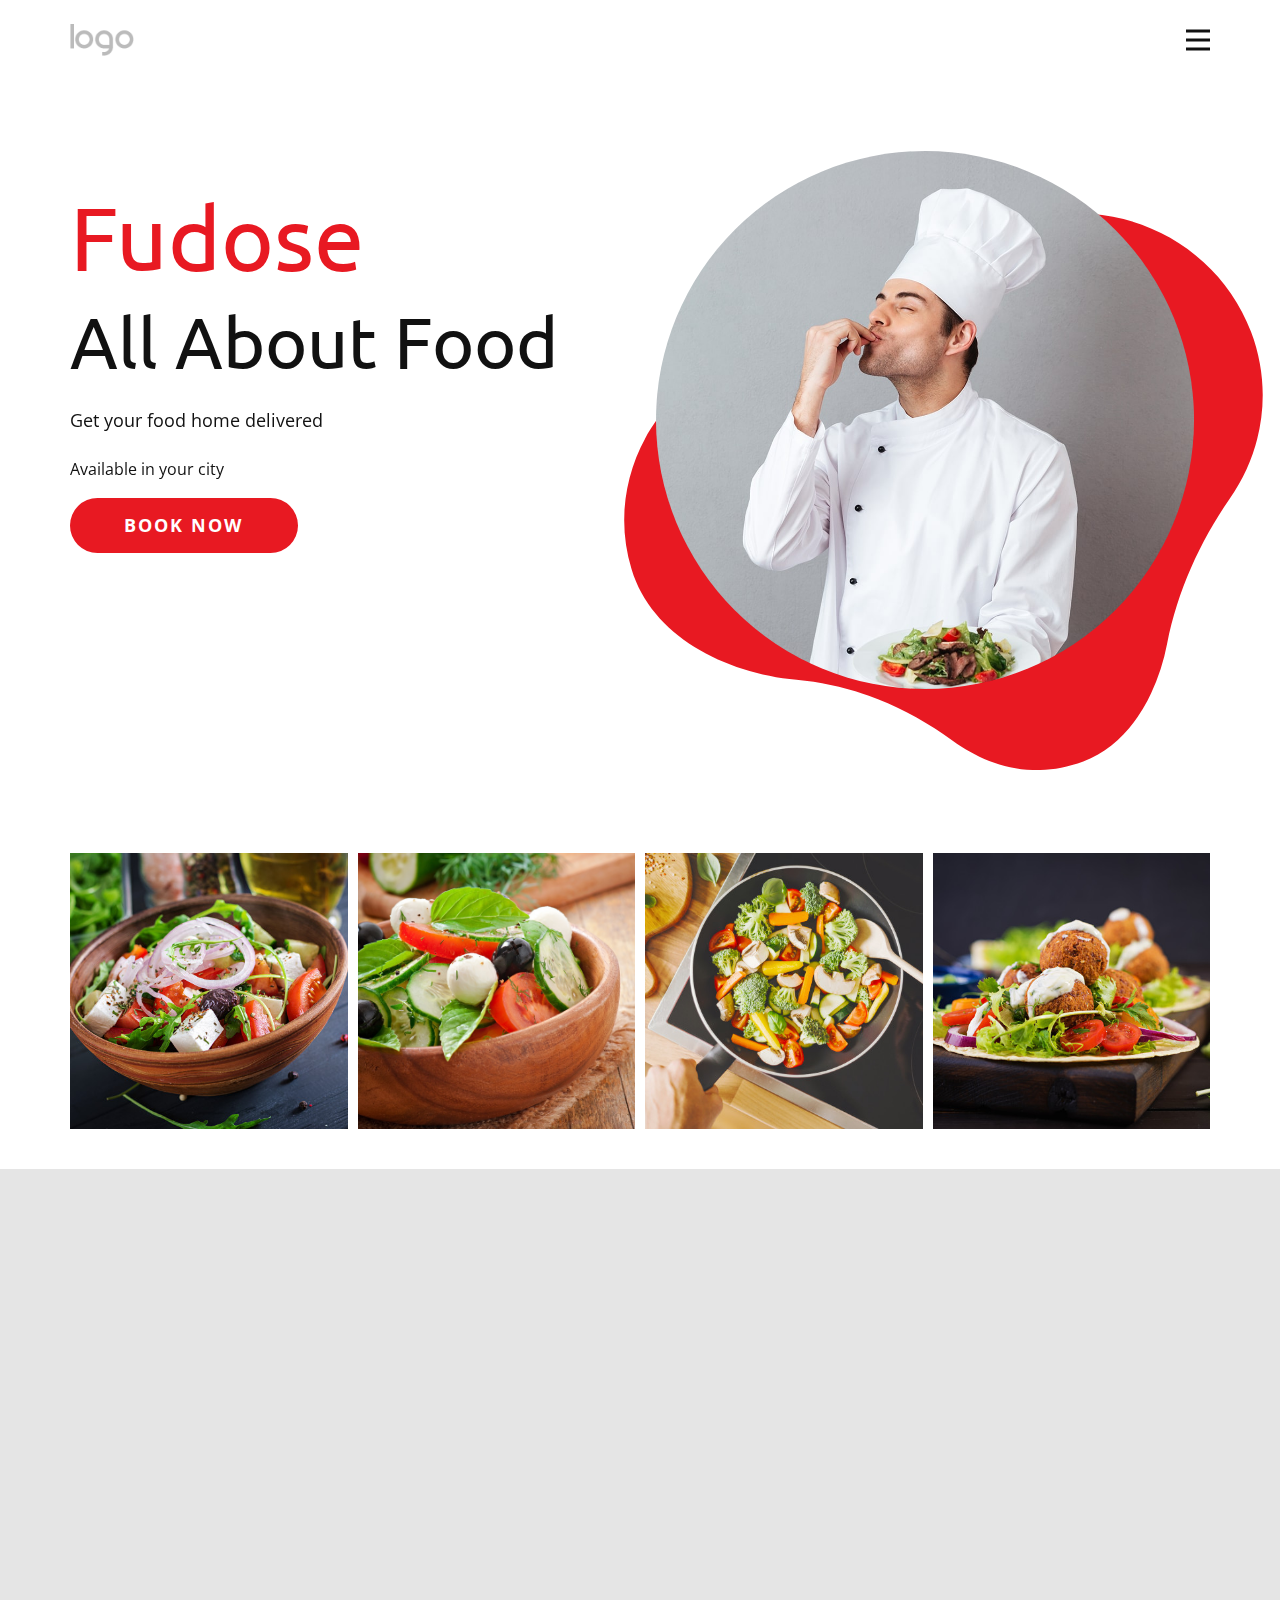
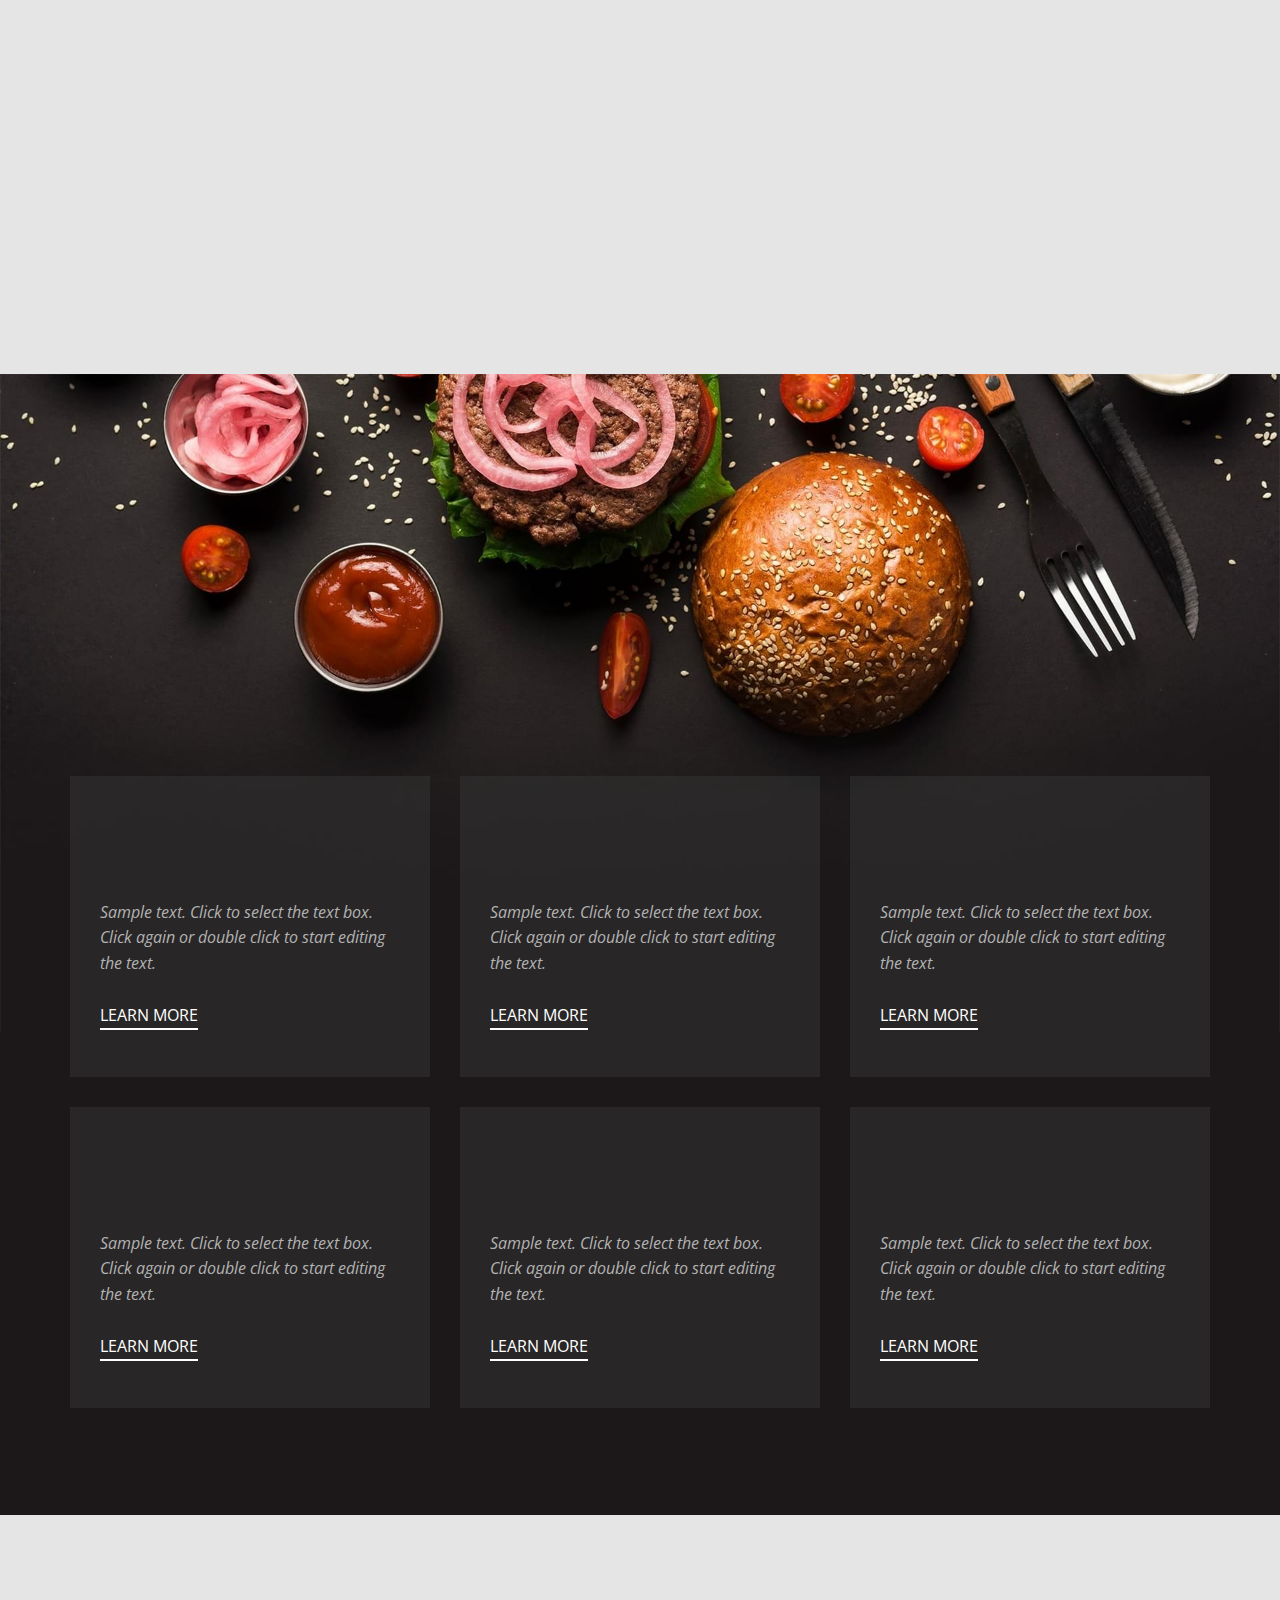
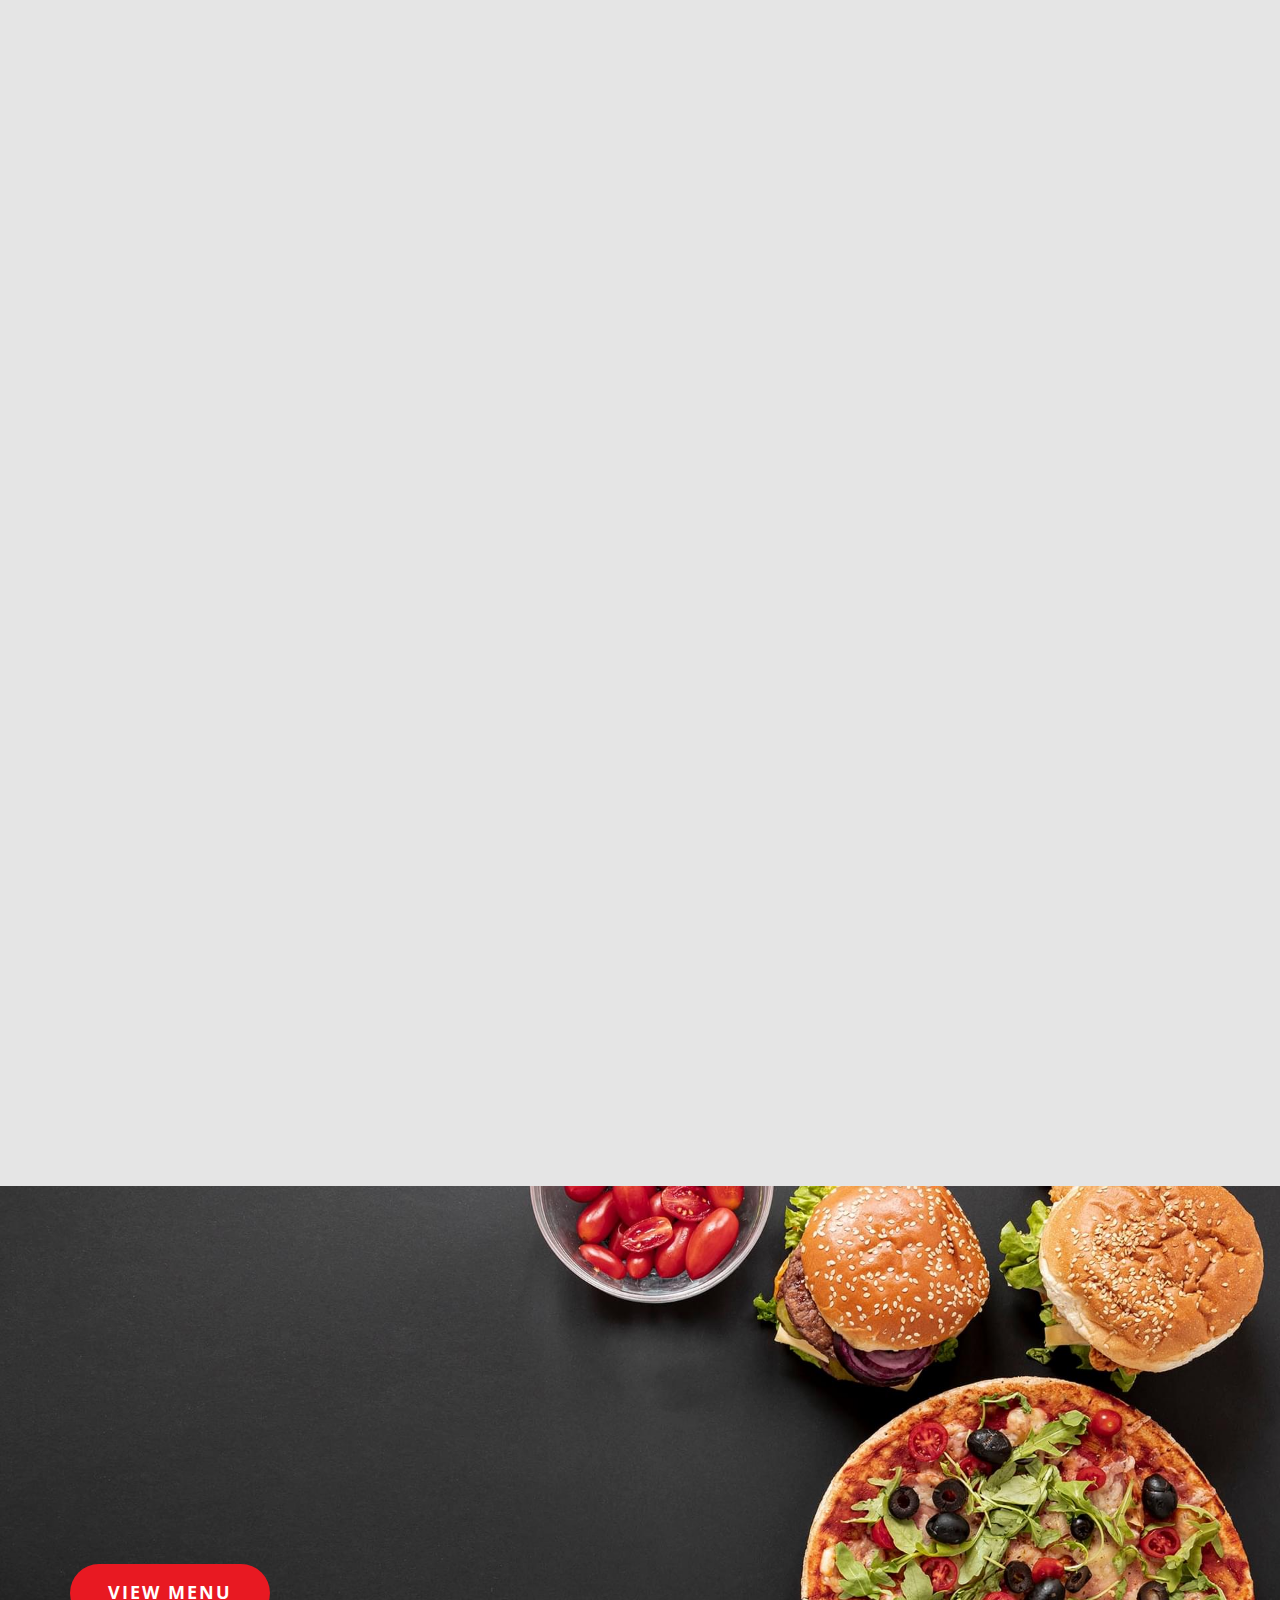
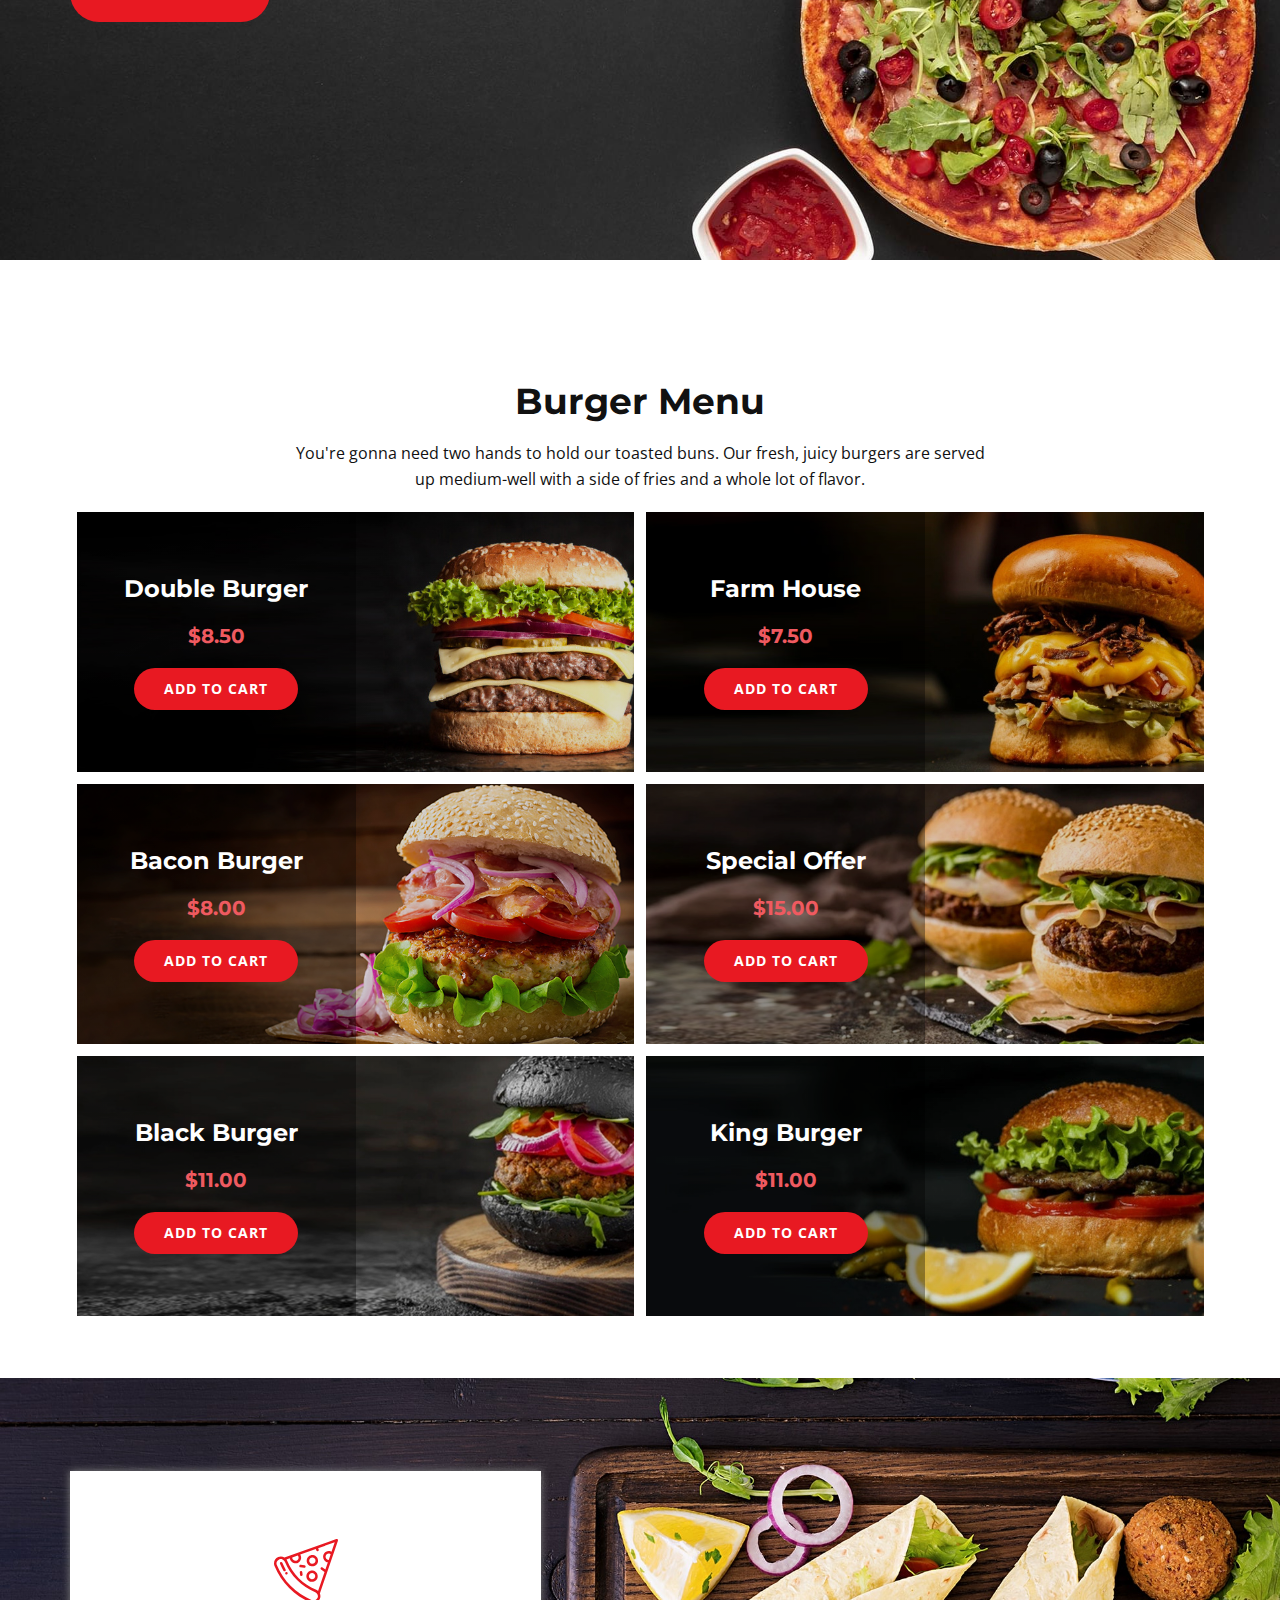
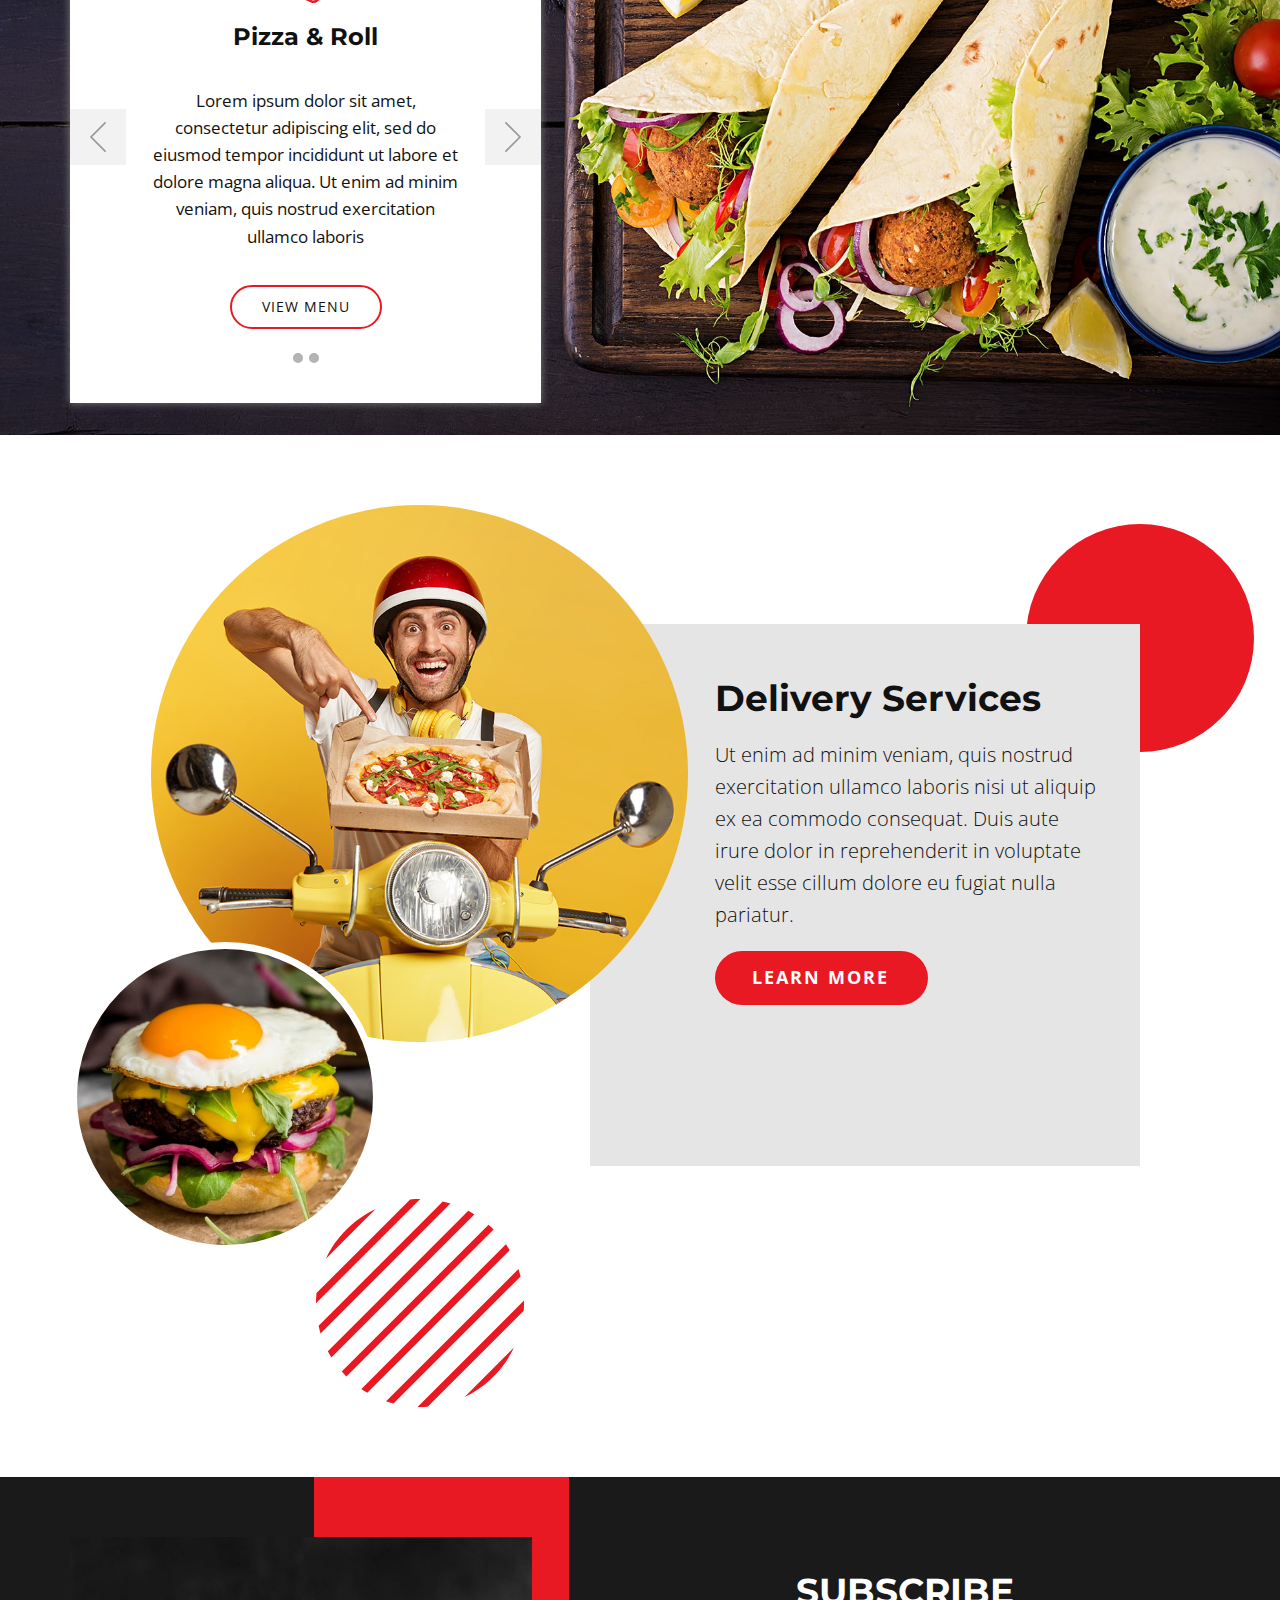
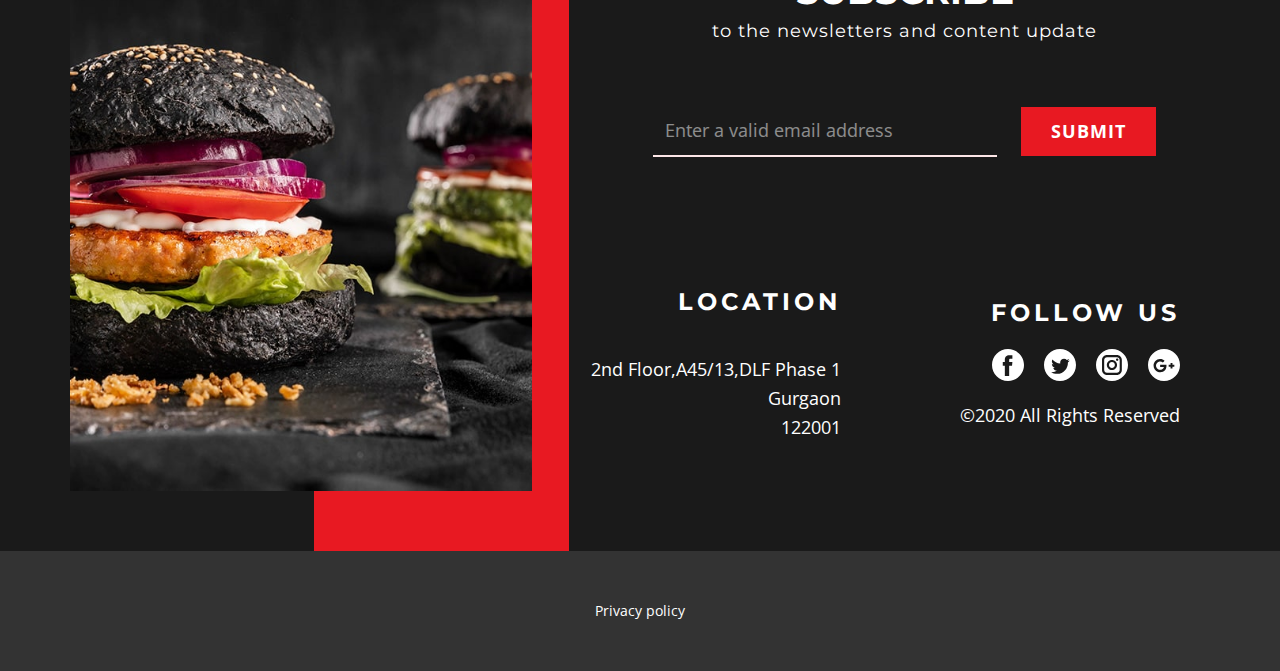
<file: index.html>
<!DOCTYPE html>
<html style="font-size: 16px;">
  <head>
    <meta name="viewport" content="width=device-width, initial-scale=1.0">
    <meta charset="utf-8">
    <meta name="keywords" content="​breakfast">
    <meta name="description" content="">
    <title>Fudose</title>
    <link rel="stylesheet" href="nicepage.css" media="screen">
<link rel="stylesheet" href="Burgers-1.css" media="screen">
    <script class="u-script" type="text/javascript" src="jquery-1.9.1.min.js" defer=""></script>
    <script class="u-script" type="text/javascript" src="nicepage.js" defer=""></script>
    <meta name="generator" content="Nicepage 4.11.4, nicepage.com">
    <link id="u-theme-google-font" rel="stylesheet" href="https://fonts.googleapis.com/css?family=Montserrat:100,100i,200,200i,300,300i,400,400i,500,500i,600,600i,700,700i,800,800i,900,900i|Open+Sans:300,300i,400,400i,500,500i,600,600i,700,700i,800,800i">
    <link id="u-page-google-font" rel="stylesheet" href="https://fonts.googleapis.com/css?family=Ubuntu:300,300i,400,400i,500,500i,700,700i|Montserrat:100,100i,200,200i,300,300i,400,400i,500,500i,600,600i,700,700i,800,800i,900,900i|Kalam:300,400,700|Alata:400">
    
    
    
    
    
    
    
    
    
    
    <script type="application/ld+json">{
		"@context": "http://schema.org",
		"@type": "Organization",
		"name": "",
		"logo": "images/default-logo.png"
}</script>
    <meta name="theme-color" content="#18922c">
    <meta property="og:title" content="Burgers 1">
    <meta property="og:type" content="website">
  </head>
  <body data-home-page="https://website2064457.nicepage.io/Burgers-1.html?version=45020a18-3e50-4356-946c-369e1565e1bd" data-home-page-title="Burgers 1" class="u-body u-xl-mode"><header class="u-clearfix u-header u-header" id="sec-92d8"><div class="u-clearfix u-sheet u-valign-middle u-sheet-1">
        <a href="#" class="u-image u-logo u-image-1">
          <img src="images/default-logo.png" class="u-logo-image u-logo-image-1">
        </a>
        <nav class="u-menu u-menu-dropdown u-offcanvas u-menu-1" data-responsive-from="XL">
          <div class="menu-collapse" style="font-size: 1rem; letter-spacing: 0px; font-weight: 500;" wfd-invisible="true">
            <a class="u-button-style u-custom-active-color u-custom-border u-custom-border-color u-custom-hover-color u-custom-left-right-menu-spacing u-custom-padding-bottom u-custom-text-active-color u-custom-text-color u-custom-text-hover-color u-custom-top-bottom-menu-spacing u-nav-link u-text-active-palette-1-base u-text-hover-palette-2-base" href="#">
              <svg class="u-svg-link" viewBox="0 0 24 24"><use xlink:href="#menu-hamburger"></use></svg>
              <svg class="u-svg-content" version="1.1" id="menu-hamburger" viewBox="0 0 16 16" x="0px" y="0px" xmlns:xlink="http://www.w3.org/1999/xlink" xmlns="http://www.w3.org/2000/svg"><g><rect y="1" width="16" height="2"></rect><rect y="7" width="16" height="2"></rect><rect y="13" width="16" height="2"></rect>
</g></svg>
            </a>
          </div>
          <div class="u-custom-menu u-nav-container">
            <ul class="u-nav u-spacing-2 u-unstyled u-nav-1"><li class="u-nav-item"><a class="u-active-grey-5 u-button-style u-hover-grey-10 u-nav-link u-text-active-grey-90 u-text-grey-90 u-text-hover-grey-90" href="Burgers.html" style="padding: 10px 20px;">Burgers</a>
</li></ul>
          </div>
          <div class="u-custom-menu u-nav-container-collapse" wfd-invisible="true">
            <div class="u-black u-container-style u-inner-container-layout u-opacity u-opacity-95 u-sidenav">
              <div class="u-inner-container-layout u-sidenav-overflow">
                <div class="u-menu-close"></div>
                <ul class="u-align-center u-nav u-popupmenu-items u-unstyled u-nav-2"><li class="u-nav-item"><a class="u-button-style u-nav-link" href="Burgers.html" style="padding: 10px 20px;">Burgers</a>
</li></ul>
              </div>
            </div>
            <div class="u-black u-menu-overlay u-opacity u-opacity-70" wfd-invisible="true"></div>
          </div>
        </nav>
      </div></header>
    <section class="u-align-left u-clearfix u-section-1" id="carousel_560d">
      <div class="u-clearfix u-sheet u-valign-middle-xl u-sheet-1">
        <div class="u-shape u-shape-svg u-text-palette-2-base u-shape-1" data-animation-name="fadeIn" data-animation-duration="1000" data-animation-direction="Right">
          <svg class="u-svg-link" preserveAspectRatio="none" viewBox="0 0 160 150" style=""><use xlink:href="#svg-4d96"></use></svg>
          <svg xmlns="http://www.w3.org/2000/svg" xmlns:xlink="http://www.w3.org/1999/xlink" version="1.1" xml:space="preserve" class="u-svg-content" viewBox="0 0 160 150" x="0px" y="0px" id="svg-4d96"><path d="M43.2,126.9c14.2,1.3,27.6,7,39.1,15.6c8.3,6.1,19.4,10.3,32.7,5.3c11.7-4.4,18.6-17.4,21-30.2c2.6-13.3,8.1-25.9,15.7-37.1
	c8.3-12.1,10.8-27.9,5.3-42.7C150.5,20.3,134.6,9,117,7.6C107.9,6.9,98.8,5,90.1,1.9C83-0.6,75-0.7,67.4,2.1
	c-9.9,3.7-17,11.6-20.1,21c-3.3,10.1-10.9,18-20.6,22.2c-0.1,0-0.1,0.1-0.2,0.1c-20.3,8.9-31,32-24.6,53.2
	C6.9,115.6,25.2,125.2,43.2,126.9z"></path></svg>
        </div>
        <div class="u-clearfix u-expanded-width u-gutter-32 u-layout-wrap u-layout-wrap-1">
          <div class="u-gutter-0 u-layout">
            <div class="u-layout-row">
              <div class="u-container-style u-layout-cell u-size-30 u-layout-cell-1">
                <div class="u-container-layout u-container-layout-1">
                  <h1 class="u-custom-font u-font-ubuntu u-text u-text-1" data-animation-name="fadeIn" data-animation-duration="1000" data-animation-direction="Left" data-animation-delay="500">
                    <span class="u-text-palette-2-base">
                      <font class="u-text-palette-2-base"><b></b>
                      </font>Fudose
                    </span>
                    <span style="font-size: 5rem;"></span>
                  </h1>
                  <h1 class="u-custom-font u-font-ubuntu u-text u-text-2" data-animation-name="customAnimationIn" data-animation-duration="1000" data-animation-delay="500" data-animation-direction=""><b></b>All About Food 
                  </h1>
                  <p class="u-text u-text-3">Get your food home delivered&nbsp;</p>
                  <p class="u-text u-text-default u-text-4">Available in your city</p>
                  <a href="https://fudose.com" class="u-active-grey-90 u-border-none u-btn u-btn-round u-button-style u-color-scheme-summer-time u-color-style-multicolor-1 u-hover-grey-90 u-palette-2-base u-radius-50 u-text-active-white u-text-body-alt-color u-text-hover-white u-btn-1">Book Now</a>
                </div>
              </div>
              <div class="u-align-right u-container-style u-layout-cell u-size-30 u-layout-cell-2">
                <div class="u-container-layout u-container-layout-2">
                  <div class="u-image u-image-circle u-image-1" data-animation-name="fadeIn" data-animation-duration="1000" data-animation-direction="Down" data-animation-delay="500"></div>
                </div>
              </div>
            </div>
          </div>
        </div>
        <div class="u-expanded-width u-gallery u-layout-grid u-lightbox u-no-transition u-show-text-on-hover u-gallery-1">
          <div class="u-gallery-inner u-gallery-inner-1">
            <div class="u-effect-fade u-effect-hover-zoom u-gallery-item u-shape-rectangle">
              <div class="u-back-slide" data-image-width="626" data-image-height="417">
                <img class="u-back-image u-expanded" src="images/greek-salad-with-fresh-tomato-cucumber-red-onion-basil-feta-cheese-black-olives-italian-herbs_2829-4480.jpg">
              </div>
              <div class="u-over-slide u-over-slide-1">
                <h3 class="u-gallery-heading"></h3>
                <p class="u-gallery-text"></p>
              </div>
            </div>
            <div class="u-effect-fade u-effect-hover-zoom u-gallery-item u-shape-rectangle">
              <div class="u-back-slide" data-image-width="626" data-image-height="646">
                <img class="u-back-image u-expanded" src="images/fresh-vegetable-greek-salad-close-up_2829-19508.jpg">
              </div>
              <div class="u-over-slide u-over-slide-2">
                <h3 class="u-gallery-heading"></h3>
                <p class="u-gallery-text"></p>
              </div>
            </div>
            <div class="u-effect-fade u-effect-hover-zoom u-gallery-item u-shape-rectangle">
              <div class="u-back-slide" data-image-width="626" data-image-height="417">
                <img class="u-back-image u-expanded" src="images/man-cooking-fresh-vegetables-pan_1220-3199.jpg">
              </div>
              <div class="u-over-slide u-over-slide-3">
                <h3 class="u-gallery-heading"></h3>
                <p class="u-gallery-text"></p>
              </div>
            </div>
            <div class="u-effect-fade u-effect-hover-zoom u-gallery-item u-shape-rectangle">
              <div class="u-back-slide">
                <img class="u-back-image u-expanded" src="images/tortilla-wrap-with-falafel-fresh-salad-vegan-tacos-vegetarian-healthy-food_2829-6193.jpg">
              </div>
              <div class="u-over-slide u-over-slide-4">
                <h3 class="u-gallery-heading"></h3>
                <p class="u-gallery-text"></p>
              </div>
            </div>
          </div>
        </div>
      </div>
    </section>
    <section class="u-align-center u-clearfix u-grey-10 u-section-2" id="carousel_987a">
      <div class="u-clearfix u-sheet u-sheet-1">
        <div class="u-palette-2-base u-shape u-shape-circle u-shape-1" data-animation-name="fadeIn" data-animation-duration="1000" data-animation-direction="Right" data-animation-delay="0"></div>
        <img class="u-image u-image-1" src="images/fgfg.jpg" data-image-width="974" data-image-height="650" data-animation-name="fadeIn" data-animation-duration="1000" data-animation-direction="Up" data-animation-delay="250">
        <div class="u-align-left u-container-style u-group u-white u-group-1" data-animation-name="fadeIn" data-animation-duration="1000" data-animation-direction="Left" data-animation-delay="250">
          <div class="u-container-layout u-container-layout-1">
            <h2 class="u-text u-text-default u-text-1"> breakfast</h2>
            <p class="u-text u-text-2">Ut enim ad minim veniam, quis nostrud exercitation ullamco laboris nisi ut aliquip ex ea commodo consequat. Duis aute irure dolor in reprehenderit in voluptate velit esse cillum dolore eu fugiat nulla pariatur.</p>
            <a href="https://nicepage.cc" class="u-active-grey-90 u-btn u-btn-round u-button-style u-color-scheme-summer-time u-color-style-multicolor-1 u-hover-grey-90 u-palette-2-base u-radius-50 u-text-active-white u-text-body-alt-color u-text-hover-white u-btn-1">Learn more</a>
          </div>
        </div>
      </div>
    </section>
    <section class="u-align-center u-clearfix u-image u-section-3" id="carousel_979f" data-image-width="1920" data-image-height="1052">
      <img class="u-expanded-width u-image u-image-1" src="images/-min.jpg" data-image-width="1920" data-image-height="1052">
      <div class="u-list u-list-1">
        <div class="u-repeater u-repeater-1">
          <div class="u-align-left u-container-style u-grey-80 u-list-item u-opacity u-opacity-55 u-repeater-item u-shape-rectangle u-list-item-1">
            <div class="u-container-layout u-similar-container u-valign-top u-container-layout-1">
              <div class="u-align-center u-container-style u-group u-palette-2-base u-radius-50 u-shape-round u-group-1" data-animation-name="fadeIn" data-animation-duration="1000" data-animation-direction="Left">
                <div class="u-container-layout u-valign-middle u-container-layout-2">
                  <h1 class="u-custom-font u-text u-text-1">01</h1>
                </div>
              </div>
              <h5 class="u-text u-text-body-alt-color u-text-2" data-animation-name="fadeIn" data-animation-duration="1000" data-animation-direction="Right">Fresh Food</h5>
              <p class="u-text u-text-grey-30 u-text-3">Sample text. Click to select the text box. Click again or double click to start editing the text.</p>
              <a href="https://nicepage.com/website-templates" class="u-active-none u-border-2 u-border-active-white u-border-hover-white u-border-white u-btn u-button-style u-hover-none u-none u-text-body-alt-color u-text-hover-grey-30 u-btn-1">learn more</a>
            </div>
          </div>
          <div class="u-align-left u-container-style u-grey-80 u-list-item u-opacity u-opacity-55 u-repeater-item u-shape-rectangle u-list-item-2">
            <div class="u-container-layout u-similar-container u-valign-top u-container-layout-3">
              <div class="u-align-center u-container-style u-group u-palette-2-base u-radius-50 u-shape-round u-video-cover u-group-2" data-animation-name="fadeIn" data-animation-duration="1000" data-animation-direction="Left">
                <div class="u-container-layout u-valign-middle u-container-layout-4">
                  <h1 class="u-custom-font u-text u-text-4">02</h1>
                </div>
              </div>
              <h5 class="u-text u-text-body-alt-color u-text-5" data-animation-name="fadeIn" data-animation-duration="1000" data-animation-direction="Right">Dinner Meals</h5>
              <p class="u-text u-text-grey-30 u-text-6">Sample text. Click to select the text box. Click again or double click to start editing the text.</p>
              <a href="https://nicepage.com/c/real-estate-html-templates" class="u-active-none u-border-2 u-border-active-white u-border-hover-white u-border-white u-btn u-button-style u-hover-none u-text-body-alt-color u-text-hover-grey-30 u-btn-2">learn more</a>
            </div>
          </div>
          <div class="u-align-left u-container-style u-grey-80 u-list-item u-opacity u-opacity-55 u-repeater-item u-shape-rectangle u-list-item-3">
            <div class="u-container-layout u-similar-container u-valign-top u-container-layout-5">
              <div class="u-align-center u-container-style u-group u-palette-2-base u-radius-50 u-shape-round u-video-cover u-group-3" data-animation-name="fadeIn" data-animation-duration="1000" data-animation-direction="Left">
                <div class="u-container-layout u-valign-middle u-container-layout-6">
                  <h1 class="u-custom-font u-text u-text-7">03</h1>
                </div>
              </div>
              <h5 class="u-text u-text-body-alt-color u-text-8" data-animation-name="fadeIn" data-animation-duration="1000" data-animation-direction="Right">Classic Menu</h5>
              <p class="u-text u-text-grey-30 u-text-9">Sample text. Click to select the text box. Click again or double click to start editing the text.</p>
              <a href="https://nicepage.com/static-site-generator" class="u-active-none u-border-2 u-border-active-white u-border-hover-white u-border-white u-btn u-button-style u-hover-none u-text-body-alt-color u-text-hover-grey-30 u-btn-3">learn more</a>
            </div>
          </div>
          <div class="u-align-left u-container-style u-grey-80 u-list-item u-opacity u-opacity-55 u-repeater-item u-shape-rectangle u-list-item-3">
            <div class="u-container-layout u-similar-container u-valign-top u-container-layout-5">
              <div class="u-align-center u-container-style u-group u-palette-2-base u-radius-50 u-shape-round u-video-cover u-group-3" data-animation-name="fadeIn" data-animation-duration="1000" data-animation-direction="Left">
                <div class="u-container-layout u-valign-middle u-container-layout-6">
                  <h1 class="u-custom-font u-text u-text-7">04</h1>
                </div>
              </div>
              <h5 class="u-text u-text-body-alt-color u-text-8" data-animation-name="fadeIn" data-animation-duration="1000" data-animation-direction="Right">Chef's Special</h5>
              <p class="u-text u-text-grey-30 u-text-12">Sample text. Click to select the text box. Click again or double click to start editing the text.</p>
              <a href="https://nicepage.com/joomla-templates" class="u-active-none u-border-2 u-border-active-white u-border-hover-white u-border-white u-btn u-button-style u-hover-none u-text-body-alt-color u-text-hover-grey-30 u-btn-3">learn more</a>
            </div>
          </div>
          <div class="u-align-left u-container-style u-grey-80 u-list-item u-opacity u-opacity-55 u-repeater-item u-shape-rectangle u-list-item-3">
            <div class="u-container-layout u-similar-container u-valign-top u-container-layout-5">
              <div class="u-align-center u-container-style u-group u-palette-2-base u-radius-50 u-shape-round u-video-cover u-group-3" data-animation-name="fadeIn" data-animation-duration="1000" data-animation-direction="Left">
                <div class="u-container-layout u-valign-middle u-container-layout-6">
                  <h1 class="u-custom-font u-text u-text-7">05</h1>
                </div>
              </div>
              <h5 class="u-text u-text-body-alt-color u-text-8" data-animation-name="fadeIn" data-animation-duration="1000" data-animation-direction="Right">Pasta &amp; Pizza</h5>
              <p class="u-text u-text-grey-30 u-text-12">Sample text. Click to select the text box. Click again or double click to start editing the text.</p>
              <a href="https://nicepage.com/c/video-website-mockup" class="u-active-none u-border-2 u-border-active-white u-border-hover-white u-border-white u-btn u-button-style u-hover-none u-text-body-alt-color u-text-hover-grey-30 u-btn-3">learn more</a>
            </div>
          </div>
          <div class="u-align-left u-container-style u-grey-80 u-list-item u-opacity u-opacity-55 u-repeater-item u-shape-rectangle u-list-item-3">
            <div class="u-container-layout u-similar-container u-valign-top u-container-layout-5">
              <div class="u-align-center u-container-style u-group u-palette-2-base u-radius-50 u-shape-round u-video-cover u-group-3" data-animation-name="fadeIn" data-animation-duration="1000" data-animation-direction="Left">
                <div class="u-container-layout u-valign-middle u-container-layout-6">
                  <h1 class="u-custom-font u-text u-text-7">06</h1>
                </div>
              </div>
              <h5 class="u-text u-text-body-alt-color u-text-8" data-animation-name="fadeIn" data-animation-duration="1000" data-animation-direction="Right">Vegan Dishes</h5>
              <p class="u-text u-text-grey-30 u-text-12">Sample text. Click to select the text box. Click again or double click to start editing the text.</p>
              <a href="https://nicepage.com/c/text-on-image-html-templates" class="u-active-none u-border-2 u-border-active-white u-border-hover-white u-border-white u-btn u-button-style u-hover-none u-text-body-alt-color u-text-hover-grey-30 u-btn-3">learn more</a>
            </div>
          </div>
        </div>
      </div>
    </section>
    <section class="u-clearfix u-grey-10 u-section-4" id="carousel_a2bd">
      <div class="u-palette-2-base u-preserve-proportions u-shape u-shape-circle u-shape-1" data-animation-name="fadeIn" data-animation-duration="1000" data-animation-direction="Down" data-animation-delay="500"></div>
      <div class="u-palette-2-base u-shape u-shape-rectangle u-shape-2" data-animation-name="fadeIn" data-animation-duration="1000" data-animation-direction="Right"></div>
      <img src="images/ffd.jpg" alt="" class="u-align-left u-image u-image-1" data-image-width="1100" data-image-height="733" data-animation-name="fadeIn" data-animation-duration="1000" data-animation-direction="Left" data-animation-delay="500">
      <div class="u-align-left u-container-style u-group u-white u-group-1" data-animation-name="fadeIn" data-animation-duration="1000" data-animation-direction="Up" data-animation-delay="750">
        <div class="u-container-layout u-container-layout-1">
          <h2 class="u-text u-text-1">Delivery services</h2>
          <p class="u-text u-text-2">Id faucibus nisl tincidunt eget nullam non nisi. Amet dictum sit amet justo donec enim diam vulputate ut. Non quam lacus suspendisse faucibus interdum. Ac ut consequat semper viverra nam. Auctor augue mauris augue neque gravida in fermentum et. </p>
          <a href="https://nicepage.one" class="u-active-grey-90 u-btn u-btn-round u-button-style u-color-scheme-summer-time u-color-style-multicolor-1 u-hover-grey-90 u-palette-2-base u-radius-50 u-text-active-white u-text-body-alt-color u-text-hover-white u-btn-1">learn more</a>
        </div>
      </div>
    </section>
    <section class="u-align-left u-clearfix u-image u-section-5" id="carousel_1783" data-image-width="1920" data-image-height="1080">
      <div class="u-clearfix u-sheet u-sheet-1">
        <h5 class="u-text u-text-body-alt-color u-text-default u-text-1" data-animation-name="fadeIn" data-animation-duration="1000" data-animation-direction="Down"> must-try American foods</h5>
        <h1 class="u-custom-font u-text u-text-body-alt-color u-text-default u-title u-text-2" data-animation-name="fadeIn" data-animation-duration="1000" data-animation-direction="Left" data-animation-delay="250">Fast Food</h1>
        <a href="https://nicepage.cc" class="u-border-none u-btn u-btn-round u-button-style u-color-scheme-summer-time u-color-style-multicolor-1 u-palette-2-base u-radius-50 u-text-active-palette-2-light-3 u-text-body-alt-color u-text-hover-palette-2-light-3 u-btn-1">View menu</a>
      </div>
    </section>
    <section class="u-align-center u-clearfix u-section-6" id="carousel_b442">
      <div class="u-clearfix u-sheet u-valign-middle u-sheet-1">
        <h2 class="u-text u-text-default u-text-1">Burger Menu</h2>
        <p class="u-text u-text-2">You're gonna need two hands to hold our toasted buns. Our fresh, juicy burgers are served up medium-well with a side of fries and a whole lot of flavor.</p>
        <div class="u-list u-list-1">
          <div class="u-repeater u-repeater-1">
            <div class="u-align-right u-container-style u-image u-list-item u-repeater-item u-shading u-video-cover u-image-1" data-image-width="996" data-image-height="389">
              <div class="u-container-layout u-similar-container u-valign-middle-lg u-valign-middle-md u-valign-middle-sm u-valign-middle-xl u-container-layout-1">
                <div class="u-align-center u-black u-container-style u-group u-opacity u-opacity-35 u-video-cover u-group-1">
                  <div class="u-container-layout u-valign-middle u-container-layout-2">
                    <h4 class="u-text u-text-3">Double Burger</h4>
                    <h6 class="u-text u-text-palette-2-light-1 u-text-4">$8.50</h6>
                    <a href="https://nicepage.dev" class="u-active-palette-2-light-1 u-border-none u-btn u-btn-round u-button-style u-hover-palette-2-light-1 u-palette-2-base u-radius-50 u-btn-1"> add to cart</a>
                  </div>
                </div>
              </div>
            </div>
            <div class="u-align-right u-container-style u-image u-list-item u-repeater-item u-shading u-image-2" data-image-width="996" data-image-height="389">
              <div class="u-container-layout u-similar-container u-valign-middle-lg u-valign-middle-md u-valign-middle-sm u-valign-middle-xl u-container-layout-3">
                <div class="u-align-center u-black u-container-style u-group u-opacity u-opacity-35 u-video-cover u-group-2">
                  <div class="u-container-layout u-valign-middle u-container-layout-4">
                    <h4 class="u-text u-text-5">Farm House</h4>
                    <h6 class="u-text u-text-default u-text-palette-2-light-1 u-text-6">$7.50</h6>
                    <a href="https://nicepage.com/k/loans-website-templates" class="u-active-palette-2-light-1 u-border-none u-btn u-btn-round u-button-style u-hover-palette-2-light-1 u-palette-2-base u-radius-50 u-btn-2"> add to cart</a>
                  </div>
                </div>
              </div>
            </div>
            <div class="u-align-right u-container-style u-image u-list-item u-repeater-item u-shading u-video-cover u-image-3" data-image-width="996" data-image-height="389">
              <div class="u-container-layout u-similar-container u-valign-middle-lg u-valign-middle-md u-valign-middle-sm u-valign-middle-xl u-container-layout-5">
                <div class="u-align-center u-black u-container-style u-group u-opacity u-opacity-35 u-video-cover u-group-3">
                  <div class="u-container-layout u-valign-middle u-container-layout-6">
                    <h4 class="u-text u-text-default u-text-7">Bacon Burger</h4>
                    <h6 class="u-text u-text-default u-text-palette-2-light-1 u-text-8">$8.00</h6>
                    <a href="https://nicepage.com/templates" class="u-active-palette-2-light-1 u-border-none u-btn u-btn-round u-button-style u-hover-palette-2-light-1 u-palette-2-base u-radius-50 u-btn-3">add to cart</a>
                  </div>
                </div>
              </div>
            </div>
            <div class="u-align-right u-container-style u-image u-list-item u-repeater-item u-shading u-video-cover u-image-4" data-image-width="996" data-image-height="389">
              <div class="u-container-layout u-similar-container u-valign-middle-lg u-valign-middle-md u-valign-middle-sm u-valign-middle-xl u-container-layout-7">
                <div class="u-align-center u-black u-container-style u-group u-opacity u-opacity-35 u-video-cover u-group-4">
                  <div class="u-container-layout u-valign-middle u-container-layout-8">
                    <h4 class="u-text u-text-default u-text-9">Special Offer</h4>
                    <h6 class="u-text u-text-default u-text-palette-2-light-1 u-text-10">$15.00</h6>
                    <a href="https://nicepage.com/templates" class="u-active-palette-2-light-1 u-border-none u-btn u-btn-round u-button-style u-hover-palette-2-light-1 u-palette-2-base u-radius-50 u-btn-4">add to cart</a>
                  </div>
                </div>
              </div>
            </div>
            <div class="u-align-right u-container-style u-image u-list-item u-repeater-item u-shading u-video-cover u-image-5" data-image-width="996" data-image-height="389">
              <div class="u-container-layout u-similar-container u-valign-middle-lg u-valign-middle-md u-valign-middle-sm u-valign-middle-xl u-container-layout-9">
                <div class="u-align-center u-black u-container-style u-group u-opacity u-opacity-35 u-video-cover u-group-5">
                  <div class="u-container-layout u-valign-middle u-container-layout-10">
                    <h4 class="u-text u-text-default u-text-11">Black Burger</h4>
                    <h6 class="u-text u-text-default u-text-palette-2-light-1 u-text-12">$11.00</h6>
                    <a href="https://nicepage.com/templates" class="u-active-palette-2-light-1 u-border-none u-btn u-btn-round u-button-style u-hover-palette-2-light-1 u-palette-2-base u-radius-50 u-btn-5">add to cart</a>
                  </div>
                </div>
              </div>
            </div>
            <div class="u-align-right u-container-style u-image u-list-item u-repeater-item u-shading u-video-cover u-image-6" data-image-width="996" data-image-height="389">
              <div class="u-container-layout u-similar-container u-valign-middle-lg u-valign-middle-md u-valign-middle-sm u-valign-middle-xl u-container-layout-11">
                <div class="u-align-center u-black u-container-style u-group u-opacity u-opacity-35 u-video-cover u-group-6">
                  <div class="u-container-layout u-valign-middle u-container-layout-12">
                    <h4 class="u-text u-text-default u-text-13">King Burger</h4>
                    <h6 class="u-text u-text-default u-text-palette-2-light-1 u-text-14">$11.00</h6>
                    <a href="https://nicepage.com/templates" class="u-active-palette-2-light-1 u-border-none u-btn u-btn-round u-button-style u-hover-palette-2-light-1 u-palette-2-base u-radius-50 u-btn-6">add to cart</a>
                  </div>
                </div>
              </div>
            </div>
          </div>
        </div>
      </div>
    </section>
    <section class="u-align-center u-clearfix u-image u-valign-middle u-section-7" id="carousel_0e7a">
      <div id="carousel-5989" data-interval="5000" data-u-ride="carousel" class="u-carousel u-slider u-slider-1">
        <ol class="u-absolute-hcenter u-carousel-indicators u-carousel-indicators-1">
          <li data-u-target="#carousel-5989" class="u-active u-grey-30 u-shape-circle" data-u-slide-to="0" style="height: 10px; width: 10px;"></li>
          <li data-u-target="#carousel-5989" class="u-grey-30 u-shape-circle" data-u-slide-to="1" style="height: 10px; width: 10px;"></li>
        </ol>
        <div class="u-carousel-inner" role="listbox">
          <div class="u-active u-carousel-item u-container-style u-slide u-white u-carousel-item-1">
            <div class="u-container-layout u-valign-middle u-container-layout-1"><span class="u-icon u-icon-circle u-text-palette-2-base u-icon-1"><svg class="u-svg-link" preserveAspectRatio="xMidYMin slice" viewBox="0 0 512.001 512.001" style=""><use xlink:href="#svg-eb5f"></use></svg><svg class="u-svg-content" viewBox="0 0 512.001 512.001" x="0px" y="0px" id="svg-eb5f" style="enable-background:new 0 0 512.001 512.001;"><g><g><path d="M509.026,2.885c-2.732-2.696-6.771-3.596-10.384-2.302L83.289,148.68c-14.43-8.824-32.733-10.89-49.52-3.939    C5.904,156.284-7.377,188.345,4.165,216.212c27.219,65.708,66.518,124.525,116.809,174.816s109.107,89.591,174.816,116.809    c6.824,2.826,13.897,4.164,20.861,4.164c21.475-0.001,41.894-12.726,50.609-33.769c5.864-14.158,5.31-29.396-0.299-42.48    L511.462,13.238C512.704,9.606,511.758,5.582,509.026,2.885z M146.179,147.489l44.02-15.694    c5.168,5.506,7.687,13.086,6.678,20.752c-0.89,6.75-4.354,12.751-9.755,16.896c-5.401,4.145-12.089,5.936-18.844,5.049    c-6.749-0.889-12.749-4.352-16.894-9.754C147.565,159.761,145.748,153.689,146.179,147.489z M348.782,470.577    c-7.322,17.678-27.664,26.103-45.338,18.779c-128.04-53.035-227.763-152.759-280.8-280.799c-3.547-8.563-3.547-17.994,0-26.558    c3.547-8.563,10.216-15.232,18.779-18.779s17.995-3.547,26.558,0s15.232,10.216,18.779,18.779    c22.701,54.807,55.481,103.865,97.429,145.813c41.948,41.948,91.006,74.727,145.813,97.429    C347.68,432.562,356.105,452.901,348.782,470.577z M437.625,167.329c-0.905-0.022-1.811-0.074-2.715-0.192    c-6.749-0.889-12.749-4.353-16.893-9.754c-4.145-5.401-5.938-12.094-5.05-18.843c1.835-13.934,14.66-23.776,28.599-21.944    c4.3,0.566,8.337,2.234,11.78,4.771L437.625,167.329z M459.993,101.923c-4.872-2.653-10.225-4.42-15.817-5.156    c-24.871-3.283-47.764,14.294-51.038,39.163c-1.586,12.046,1.614,23.989,9.011,33.629c7.125,9.285,17.325,15.351,28.831,17.201    l-19.876,58.119l-22.858-17.54c-4.381-3.36-10.66-2.536-14.021,1.846c-3.362,4.382-2.535,10.659,1.846,14.021l28.205,21.642    l-51.694,151.155c-4.336-3.77-9.329-6.924-14.922-9.241C231.68,362.863,149.14,280.323,105.243,174.345    c-1.526-3.686-3.422-7.108-5.609-10.26l26.779-9.548c0.935,8.068,4.032,15.764,9.105,22.375    c7.396,9.64,18.105,15.822,30.151,17.407c2.018,0.266,4.03,0.398,6.032,0.398c9.948,0,19.572-3.25,27.597-9.407    c9.641-7.398,15.822-18.105,17.409-30.153c1.423-10.815-1.101-21.527-6.768-30.401l124.307-44.322l4.711,11.374    c1.596,3.851,5.319,6.176,9.243,6.176c1.275,0,2.571-0.246,3.823-0.764c5.102-2.113,7.525-7.964,5.412-13.066l-4.326-10.445    l132.719-47.322L459.993,101.923z"></path>
</g>
</g><g><g><path d="M108,268.276c-0.03-0.047-0.113-0.174-0.145-0.22c-3.062-4.593-9.259-5.826-13.854-2.767    c-4.587,3.054-5.831,9.253-2.795,13.848c1.915,2.942,5.119,4.547,8.392,4.547c1.852,0,3.725-0.514,5.397-1.589    C109.641,279.108,110.986,272.921,108,268.276z"></path>
</g>
</g><g><g><path d="M92.791,243.433c-9.745-17.086-18.505-34.968-26.036-53.147c-2.113-5.104-7.966-7.524-13.065-5.411    c-5.103,2.113-7.525,7.963-5.411,13.065c7.85,18.951,16.982,37.591,27.14,55.401c1.845,3.234,5.221,5.048,8.695,5.048    c1.68,0,3.383-0.424,4.945-1.315C93.856,254.337,95.528,248.23,92.791,243.433z"></path>
</g>
</g><g><g><path d="M312.933,127.987c-1.982-0.262-3.995-0.394-5.983-0.394c-22.717,0-42.087,17.005-45.055,39.555    c-3.274,24.868,14.293,47.764,39.161,51.038c1.982,0.262,3.995,0.394,5.983,0.394c22.716,0,42.086-17.005,45.055-39.557    C355.367,154.156,337.8,131.261,312.933,127.987z M332.266,176.413c-1.664,12.637-12.509,22.166-25.227,22.166    c-1.118,0-2.253-0.074-3.372-0.222c-13.935-1.835-23.777-14.664-21.943-28.599c1.664-12.636,12.508-22.164,25.226-22.164    c1.118,0,2.253,0.074,3.372,0.222C324.256,149.652,334.1,162.48,332.266,176.413z"></path>
</g>
</g><g><g><path d="M310.331,252.374c-1.983-0.262-3.995-0.394-5.983-0.394c-22.717,0-42.087,17.005-45.055,39.556    c-1.587,12.047,1.613,23.989,9.01,33.63c7.396,9.64,18.104,15.822,30.151,17.409c1.981,0.261,3.993,0.392,5.98,0.392    c22.717,0,42.088-17.005,45.057-39.557C352.766,278.544,335.198,255.65,310.331,252.374z M329.664,300.801    c-1.664,12.637-12.51,22.166-25.228,22.166c-1.117,0-2.252-0.075-3.37-0.222c-6.75-0.89-12.75-4.354-16.895-9.755    c-4.145-5.401-5.938-12.093-5.049-18.844c1.664-12.636,12.509-22.165,25.226-22.165c1.118,0,2.253,0.074,3.372,0.222    C321.653,274.038,331.497,286.867,329.664,300.801z"></path>
</g>
</g><g><g><path d="M244.375,210.946l-30.736-4.047c-5.473-0.727-10.499,3.133-11.22,8.608c-0.722,5.476,3.133,10.499,8.608,11.22    l30.736,4.047c0.443,0.059,0.883,0.087,1.318,0.087c4.941,0,9.239-3.663,9.901-8.695    C253.705,216.691,249.851,211.667,244.375,210.946z"></path>
</g>
</g><g><g><path d="M228.79,284.743l-2.714-20.624c-0.721-5.476-5.743-9.332-11.219-8.609c-5.476,0.721-9.33,5.743-8.609,11.219l2.715,20.624    c0.662,5.033,4.959,8.696,9.901,8.696c0.435,0,0.875-0.028,1.317-0.087C225.657,295.241,229.511,290.219,228.79,284.743z"></path>
</g>
</g></svg></span>
              <h4 class="u-align-center u-text u-text-default u-text-1">Pizza &amp; Roll<br>
              </h4>
              <p class="u-align-center u-large-text u-text u-text-variant u-text-2">Lorem ipsum dolor sit amet, consectetur adipiscing elit, sed do eiusmod tempor incididunt ut labore et dolore magna aliqua. Ut enim ad minim veniam, quis nostrud exercitation ullamco laboris</p>
              <a href="https://nicepage.cloud" class="u-border-2 u-border-active-black u-border-hover-palette-2-base u-border-palette-2-base u-btn u-btn-round u-button-style u-none u-radius-50 u-text-body-color u-btn-1">view menu</a>
            </div>
          </div>
          <div class="u-carousel-item u-container-style u-slide u-white u-carousel-item-2">
            <div class="u-container-layout u-valign-middle u-container-layout-2"><span class="u-file-icon u-icon u-icon-rectangle u-text-palette-2-base u-icon-2"><img src="images/1.png" alt=""></span>
              <h4 class="u-align-center u-text u-text-default u-text-3">Burgers<br>
              </h4>
              <p class="u-align-center u-large-text u-text u-text-variant u-text-4">Lorem ipsum dolor sit amet, consectetur adipiscing elit, sed do eiusmod tempor incididunt ut labore et dolore magna aliqua. Ut enim ad minim veniam, quis nostrud exercitation ullamco laboris</p>
              <a href="https://nicepage.cloud" class="u-border-2 u-border-active-black u-border-hover-palette-2-base u-border-palette-2-base u-btn u-btn-round u-button-style u-none u-radius-50 u-text-body-color u-btn-2">view menu</a>
            </div>
          </div>
        </div>
        <a class="u-absolute-vcenter u-carousel-control u-carousel-control-prev u-grey-5 u-hidden-xs u-spacing-13 u-text-grey-40 u-carousel-control-1" href="#carousel-5989" role="button" data-u-slide="prev">
          <span aria-hidden="true">
            <svg viewBox="0 0 477.175 477.175"><path d="M145.188,238.575l215.5-215.5c5.3-5.3,5.3-13.8,0-19.1s-13.8-5.3-19.1,0l-225.1,225.1c-5.3,5.3-5.3,13.8,0,19.1l225.1,225
		c2.6,2.6,6.1,4,9.5,4s6.9-1.3,9.5-4c5.3-5.3,5.3-13.8,0-19.1L145.188,238.575z"></path></svg>
          </span>
          <span class="sr-only">
            <svg viewBox="0 0 477.175 477.175"><path d="M145.188,238.575l215.5-215.5c5.3-5.3,5.3-13.8,0-19.1s-13.8-5.3-19.1,0l-225.1,225.1c-5.3,5.3-5.3,13.8,0,19.1l225.1,225
		c2.6,2.6,6.1,4,9.5,4s6.9-1.3,9.5-4c5.3-5.3,5.3-13.8,0-19.1L145.188,238.575z"></path></svg>
          </span>
        </a>
        <a class="u-absolute-vcenter u-carousel-control u-carousel-control-next u-grey-5 u-hidden-xs u-spacing-13 u-text-grey-40 u-carousel-control-2" href="#carousel-5989" role="button" data-u-slide="next">
          <span aria-hidden="true">
            <svg viewBox="0 0 477.175 477.175"><path d="M360.731,229.075l-225.1-225.1c-5.3-5.3-13.8-5.3-19.1,0s-5.3,13.8,0,19.1l215.5,215.5l-215.5,215.5
		c-5.3,5.3-5.3,13.8,0,19.1c2.6,2.6,6.1,4,9.5,4c3.4,0,6.9-1.3,9.5-4l225.1-225.1C365.931,242.875,365.931,234.275,360.731,229.075z"></path></svg>
          </span>
          <span class="sr-only">
            <svg viewBox="0 0 477.175 477.175"><path d="M360.731,229.075l-225.1-225.1c-5.3-5.3-13.8-5.3-19.1,0s-5.3,13.8,0,19.1l215.5,215.5l-215.5,215.5
		c-5.3,5.3-5.3,13.8,0,19.1c2.6,2.6,6.1,4,9.5,4c3.4,0,6.9-1.3,9.5-4l225.1-225.1C365.931,242.875,365.931,234.275,360.731,229.075z"></path></svg>
          </span>
        </a>
      </div>
    </section>
    <section class="u-clearfix u-section-8" id="carousel_4d72">
      <div class="u-clearfix u-sheet u-valign-middle u-sheet-1">
        <div class="u-palette-2-base u-shape u-shape-circle u-shape-1"></div>
        <div class="u-shape u-shape-svg u-text-palette-2-base u-shape-2">
          <svg class="u-svg-link" preserveAspectRatio="none" viewBox="0 0 160 160" style=""><use xlink:href="#svg-db78"></use></svg>
          <svg xmlns="http://www.w3.org/2000/svg" xmlns:xlink="http://www.w3.org/1999/xlink" version="1.1" xml:space="preserve" class="u-svg-content" viewBox="0 0 160 160" x="0px" y="0px" id="svg-db78"><path d="M114.3,152.3l38-38C144.4,130.9,130.9,144.4,114.3,152.3z M117.1,9.1l-108,108c0.8,1.6,1.7,3.2,2.7,4.8l110-110
	C120.3,10.9,118.7,10,117.1,9.1z M97.5,2L2,97.5c0.4,2,1,4,1.5,5.9l99.9-99.9C101.5,2.9,99.5,2.4,97.5,2z M80,160c2,0,4-0.1,5.9-0.2
	l73.9-73.9c0.1-2,0.2-3.9,0.2-5.9c0-0.6,0-1.2,0-1.9L78.1,160C78.8,160,79.4,160,80,160z M34.9,146.1c1.5,1,3,2,4.6,2.9L149,39.5
	c-0.9-1.6-1.9-3.1-2.9-4.6L34.9,146.1z M132.7,19.8L19.8,132.7c1.2,1.3,2.3,2.6,3.6,3.9L136.6,23.4C135.3,22.2,134,21,132.7,19.8z
	 M59.6,157.4l97.8-97.8c-0.5-1.9-1.1-3.8-1.7-5.7L53.9,155.6C55.8,156.3,57.7,156.9,59.6,157.4z M7.6,45.9L45.9,7.6
	C29.1,15.5,15.5,29.1,7.6,45.9z M80,0c-2.6,0-5.1,0.1-7.6,0.4l-72,72C0.1,74.9,0,77.4,0,80c0,0.1,0,0.2,0,0.2L80.2,0
	C80.2,0,80.1,0,80,0z"></path></svg>
        </div>
        <div class="u-align-left u-container-style u-grey-10 u-group u-group-1">
          <div class="u-container-layout u-valign-top u-container-layout-1">
            <h2 class="u-text u-text-1">Delivery Services</h2>
            <p class="u-text u-text-2">Ut enim ad minim veniam, quis nostrud exercitation ullamco laboris nisi ut aliquip ex ea commodo consequat. Duis aute irure dolor in reprehenderit in voluptate velit esse cillum dolore eu fugiat nulla pariatur.</p>
            <a href="https://nicepage.online" class="u-active-grey-90 u-btn u-btn-round u-button-style u-color-scheme-summer-time u-color-style-multicolor-1 u-hover-grey-90 u-palette-2-base u-radius-50 u-text-active-white u-text-body-alt-color u-text-hover-white u-btn-1">Learn more</a>
          </div>
        </div>
        <div class="u-image u-image-circle u-image-1" data-image-width="800" data-image-height="800"></div>
        <div class="u-border-7 u-border-white u-image u-image-circle u-image-2" data-image-width="626" data-image-height="417"></div>
      </div>
    </section>
    <section class="u-clearfix u-expanded-width-xl u-grey-90 u-section-9" id="carousel_3243">
      <div class="u-clearfix u-sheet u-valign-middle-md u-valign-middle-xl u-sheet-1">
        <div class="u-expanded-height-lg u-expanded-height-xl u-palette-2-base u-shape u-shape-rectangle u-shape-1"></div>
        <div class="u-clearfix u-expanded-width u-gutter-22 u-layout-wrap u-layout-wrap-1">
          <div class="u-gutter-0 u-layout">
            <div class="u-layout-row">
              <div class="u-size-25-sm u-size-25-xl u-size-25-xs u-size-26-lg u-size-60-md">
                <div class="u-layout-col">
                  <div class="u-container-style u-image u-layout-cell u-size-60 u-image-1" data-image-width="968" data-image-height="700">
                    <div class="u-container-layout u-container-layout-1"></div>
                  </div>
                </div>
              </div>
              <div class="u-size-34-lg u-size-35-sm u-size-35-xl u-size-35-xs u-size-60-md">
                <div class="u-layout-col">
                  <div class="u-size-40">
                    <div class="u-layout-row">
                      <div class="u-align-center u-container-style u-layout-cell u-size-60 u-layout-cell-2">
                        <div class="u-container-layout u-container-layout-2">
                          <h2 class="u-text u-text-default u-text-1">Subscribe</h2>
                          <h6 class="u-text u-text-2"> to the newsletters and content update</h6>
                          <div class="u-expanded-width u-form u-form-1">
                            <form action="//publish.nicepage.com/Form/Process" method="POST" class="u-clearfix u-form-horizontal u-form-spacing-24 u-inner-form" style="padding: 24px;" source="email" name="form">
                              <input type="hidden" id="siteId" name="siteId" value="2064457">
                              <input type="hidden" id="pageId" name="pageId" value="2064458">
                              <div class="u-form-email u-form-group">
                                <label for="email-3b9a" class="u-form-control-hidden u-label">Email</label>
                                <input type="email" placeholder="Enter a valid email address" id="email-3b9a" name="email" class="u-border-2 u-border-no-left u-border-no-right u-border-no-top u-border-palette-2-light-3 u-input u-input-rectangle u-input-1" required="">
                              </div>
                              <div class="u-align-left u-form-group u-form-submit">
                                <a href="#" class="u-active-white u-border-none u-btn u-btn-submit u-button-style u-hover-white u-palette-2-base u-text-active-black u-text-hover-black u-btn-1">Submit</a>
                                <input type="submit" value="submit" class="u-form-control-hidden">
                              </div>
                              <div class="u-form-send-message u-form-send-success"> Thank you! Your message has been sent. </div>
                              <div class="u-form-send-error u-form-send-message"> Unable to send your message. Please fix errors then try again. </div>
                              <input type="hidden" value="" name="recaptchaResponse">
                            </form>
                          </div>
                        </div>
                      </div>
                    </div>
                  </div>
                  <div class="u-size-20">
                    <div class="u-layout-row">
                      <div class="u-align-center-sm u-align-center-xs u-align-right-lg u-align-right-md u-align-right-xl u-container-style u-layout-cell u-size-30 u-layout-cell-3">
                        <div class="u-container-layout u-valign-bottom-lg u-valign-bottom-md u-valign-bottom-sm u-valign-bottom-xs u-valign-middle-xl u-container-layout-3">
                          <h2 class="u-text u-text-3">location</h2>
                          <p class="u-text u-text-4" spellcheck="false">2nd Floor,A45/13,DLF Phase 1 Gurgaon<br>122001
                          </p>
                        </div>
                      </div>
                      <div class="u-align-center-sm u-align-center-xs u-align-right-lg u-align-right-md u-align-right-xl u-container-style u-layout-cell u-size-30 u-layout-cell-4">
                        <div class="u-container-layout u-valign-middle u-container-layout-4">
                          <h2 class="u-text u-text-5">follow us</h2>
                          <div class="u-social-icons u-spacing-20 u-social-icons-1">
                            <a class="u-social-url" target="_blank" href=""><span class="u-icon u-icon-circle u-social-facebook u-social-icon u-icon-1"><svg class="u-svg-link" preserveAspectRatio="xMidYMin slice" viewBox="0 0 112.2 112.2" style=""><use xlink:href="#svg-bae3"></use></svg><svg xmlns="http://www.w3.org/2000/svg" xmlns:xlink="http://www.w3.org/1999/xlink" version="1.1" xml:space="preserve" class="u-svg-content" viewBox="0 0 112.2 112.2" x="0px" y="0px" id="svg-bae3" style="enable-background:new 0 0 112.2 112.2;"><path d="M56.1,0C25.1,0,0,25.1,0,56.1c0,31,25.1,56.1,56.1,56.1c31,0,56.1-25.1,56.1-56.1C112.2,25.1,87.1,0,56.1,0z M71.6,34.3h-8.2c-1.3,0-3.2,0.7-3.2,3.5v7.6h11.3l-1.3,12.9h-10V95H45V58.3h-7.2V45.4H45v-8.3c0-6,2.8-15.3,15.3-15.3l11.2,0V34.3z "></path></svg>
                        
                        
                      </span>
                            </a>
                            <a class="u-social-url" target="_blank" href=""><span class="u-icon u-icon-circle u-social-icon u-social-twitter u-icon-2"><svg class="u-svg-link" preserveAspectRatio="xMidYMin slice" viewBox="0 0 112.2 112.2" style=""><use xlink:href="#svg-7dc9"></use></svg><svg xmlns="http://www.w3.org/2000/svg" xmlns:xlink="http://www.w3.org/1999/xlink" version="1.1" xml:space="preserve" class="u-svg-content" viewBox="0 0 112.2 112.2" x="0px" y="0px" id="svg-7dc9" style="enable-background:new 0 0 112.2 112.2;"><path d="M56.1,0C25.1,0,0,25.1,0,56.1s25.1,56.1,56.1,56.1s56.1-25.1,56.1-56.1S87.1,0,56.1,0z M83.8,47.3 c0,0.6,0,1.2,0,1.7c0,17.7-13.5,38.2-38.2,38.2c-7.6,0-14.6-2.2-20.6-6c1,0.1,2.1,0.2,3.2,0.2c6.3,0,12.1-2.1,16.7-5.7 c-5.9-0.1-10.8-4-12.5-9.3c0.8,0.2,1.7,0.2,2.5,0.2c1.2,0,2.4-0.2,3.5-0.5c-6.1-1.2-10.8-6.7-10.8-13.1c0-0.1,0-0.1,0-0.2 c1.8,1,3.9,1.6,6.1,1.7c-3.6-2.4-6-6.5-6-11.2c0-2.5,0.7-4.8,1.8-6.7c6.6,8.1,16.5,13.5,27.6,14c-0.2-1-0.3-2-0.3-3.1 c0-7.4,6-13.4,13.4-13.4c3.9,0,7.3,1.6,9.8,4.2c3.1-0.6,5.9-1.7,8.5-3.3c-1,3.1-3.1,5.8-5.9,7.4c2.7-0.3,5.3-1,7.7-2.1 C88.7,43,86.4,45.4,83.8,47.3z"></path></svg>
                        
                        
                      </span>
                            </a>
                            <a class="u-social-url" target="_blank" href=""><span class="u-icon u-icon-circle u-social-icon u-social-instagram u-icon-3"><svg class="u-svg-link" preserveAspectRatio="xMidYMin slice" viewBox="0 0 112.2 112.2" style=""><use xlink:href="#svg-a531"></use></svg><svg xmlns="http://www.w3.org/2000/svg" xmlns:xlink="http://www.w3.org/1999/xlink" version="1.1" xml:space="preserve" class="u-svg-content" viewBox="0 0 112.2 112.2" x="0px" y="0px" id="svg-a531" style="enable-background:new 0 0 112.2 112.2;"><path d="M56.1,0C25.1,0,0,25.1,0,56.1c0,31,25.1,56.1,56.1,56.1c31,0,56.1-25.1,56.1-56.1C112.2,25.1,87.1,0,56.1,0z M90.6,73.4c0,9.6-7.8,17.5-17.5,17.5H38.6c-9.6,0-17.5-7.9-17.5-17.6V38.8c0-9.6,7.8-17.5,17.5-17.5h34.5c9.6,0,17.5,7.8,17.5,17.5 V73.4z"></path><path d="M73.1,28.9H38.6c-5.4,0-9.9,4.4-9.9,9.9v34.5c0,5.4,4.4,9.9,9.9,9.9h34.5c5.4,0,9.9-4.4,9.9-9.9V38.8 C83,33.4,78.6,28.9,73.1,28.9z M55.9,74C46,74,38,66,38,56.1c0-9.9,8-17.9,17.9-17.9c9.9,0,17.9,8,17.9,17.9 C73.8,66,65.8,74,55.9,74z M74.3,41.9c-2.3,0-4.2-1.9-4.2-4.2s1.9-4.2,4.2-4.2c2.3,0,4.2,1.9,4.2,4.2S76.6,41.9,74.3,41.9z"></path><path d="M55.9,45.8c-5.7,0-10.4,4.6-10.3,10.3c0,5.7,4.6,10.3,10.3,10.3s10.3-4.6,10.3-10.3 C66.2,50.4,61.6,45.8,55.9,45.8z"></path></svg>
                        
                        
                      </span>
                            </a>
                            <a class="u-social-url" target="_blank" href=""><span class="u-icon u-icon-circle u-social-google u-social-icon u-icon-4"><svg class="u-svg-link" preserveAspectRatio="xMidYMin slice" viewBox="0 0 112.2 112.2" style=""><use xlink:href="#svg-aeb5"></use></svg><svg xmlns="http://www.w3.org/2000/svg" xmlns:xlink="http://www.w3.org/1999/xlink" version="1.1" xml:space="preserve" class="u-svg-content" viewBox="0 0 112.2 112.2" x="0px" y="0px" id="svg-aeb5" style="enable-background:new 0 0 112.2 112.2;"><path d="M56.1,0C25.1,0,0,25.1,0,56.1s25.1,56.1,56.1,56.1c31,0,56.1-25.1,56.1-56.1S87.1,0,56.1,0z M60.1,73.8 c-5.7,7.4-16.3,9.5-24.9,6.6c-9.1-3-15.8-12.2-15.6-21.9c-0.5-11.9,10-22.9,21.9-23.1c6.1-0.5,12,1.8,16.6,5.7 c-1.9,2.1-3.8,4.1-5.9,6.1c-4.1-2.5-8.9-4.3-13.7-2.7c-7.6,2.2-12.3,11.2-9.4,18.7c2.3,7.8,11.8,12.1,19.3,8.8 c3.9-1.4,6.4-4.9,7.5-8.8c-4.4-0.1-8.8,0-13.3-0.2c0-2.6,0-5.2,0-7.9c7.4,0,14.7,0,22.1,0C65.2,61.8,64.2,68.7,60.1,73.8z M92.3,61.9c-2.2,0-4.4,0-6.6,0c0,2.2,0,4.4,0,6.6c-2.2,0-4.4,0-6.6,0c0-2.2,0-4.4,0-6.6c-2.2,0-4.4,0-6.6,0c0-2.2,0-4.4,0-6.6 c2.2,0,4.4,0,6.6,0c0-2.2,0-4.4,0.1-6.6c2.2,0,4.4,0,6.6,0c0,2.2,0,4.4,0,6.6c2.2,0,4.4,0,6.6,0C92.3,57.5,92.3,59.7,92.3,61.9z"></path></svg>
                        
                        
                      </span>
                            </a>
                          </div>
                          <p class="u-text u-text-6">©2020 All Rights Reserved</p>
                        </div>
                      </div>
                    </div>
                  </div>
                </div>
              </div>
            </div>
          </div>
        </div>
      </div>
    </section>
    
    
    <footer class="u-align-center u-clearfix u-footer u-grey-80 u-footer" id="sec-7348"><div class="u-clearfix u-sheet u-sheet-1">
        <p class="u-small-text u-text u-text-variant u-text-1" spellcheck="false">Privacy policy</p>
      </div></footer>
  </body>
</html>
</file>
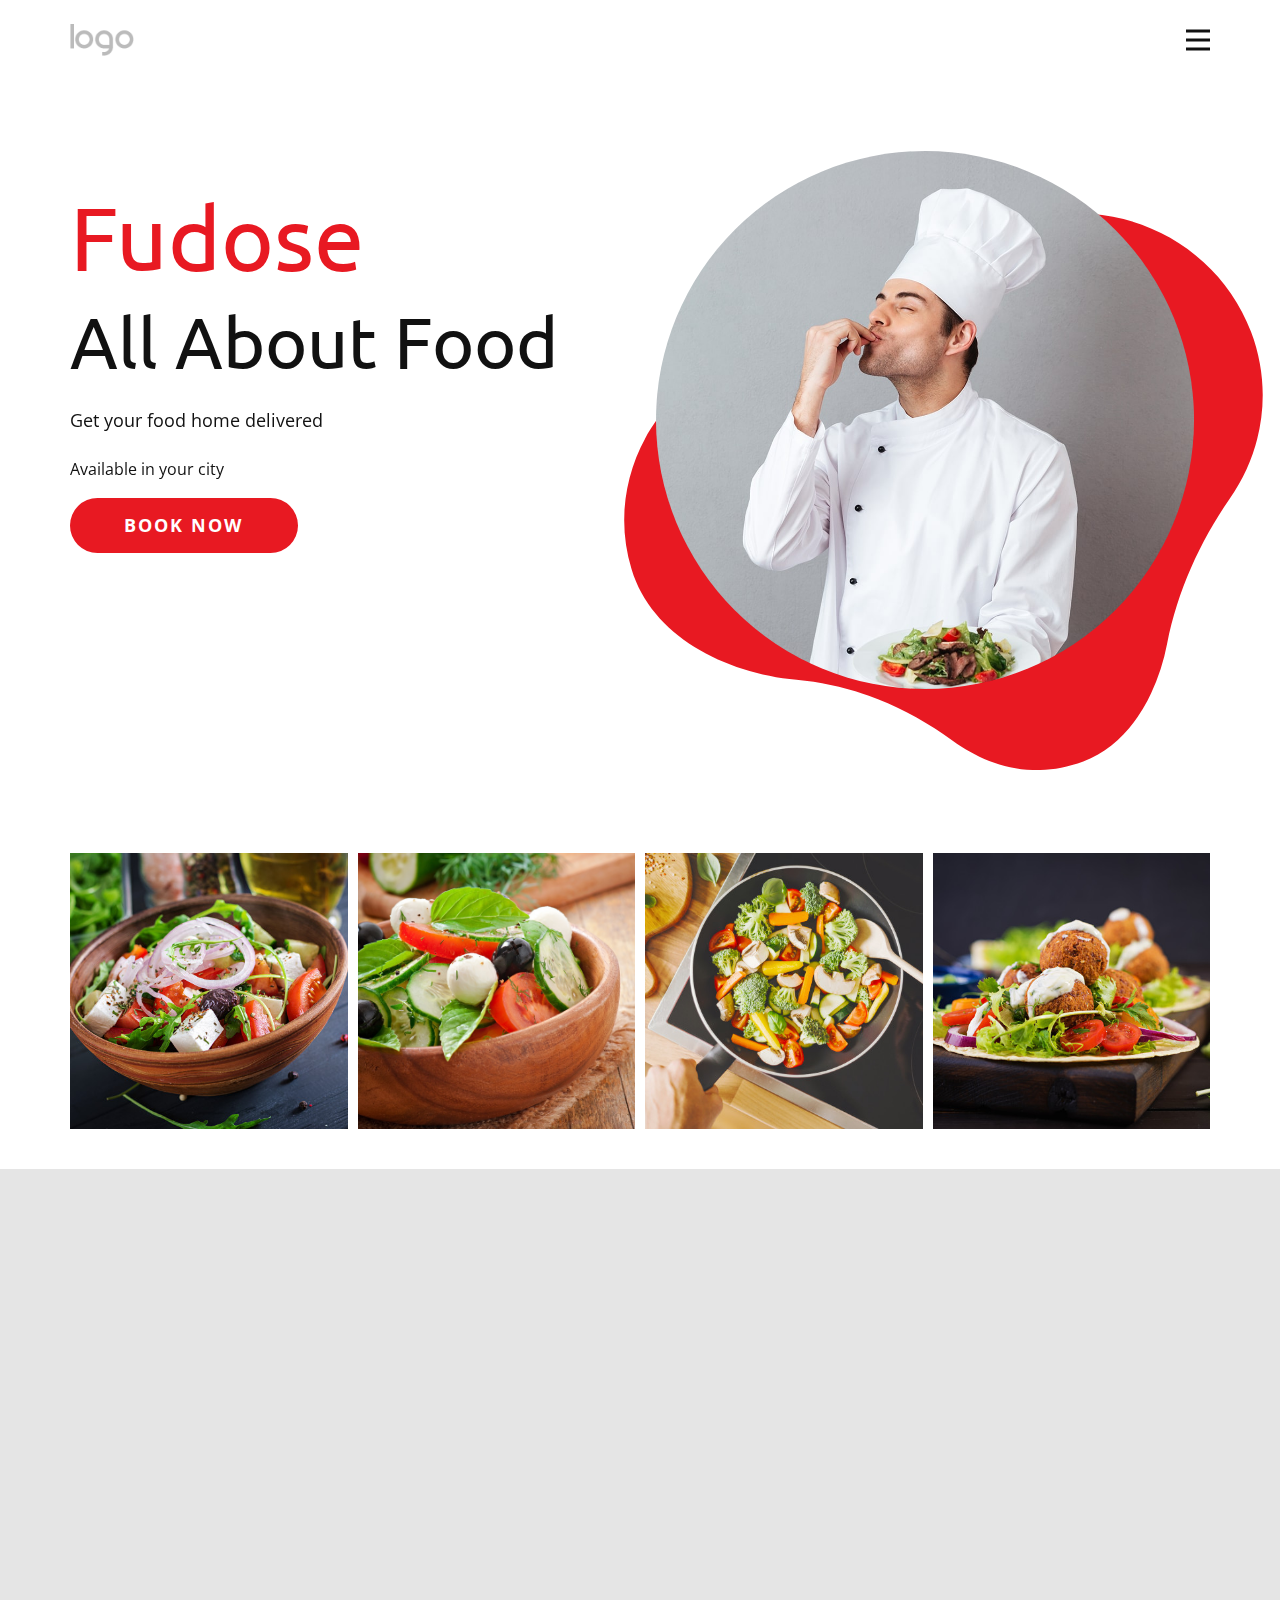
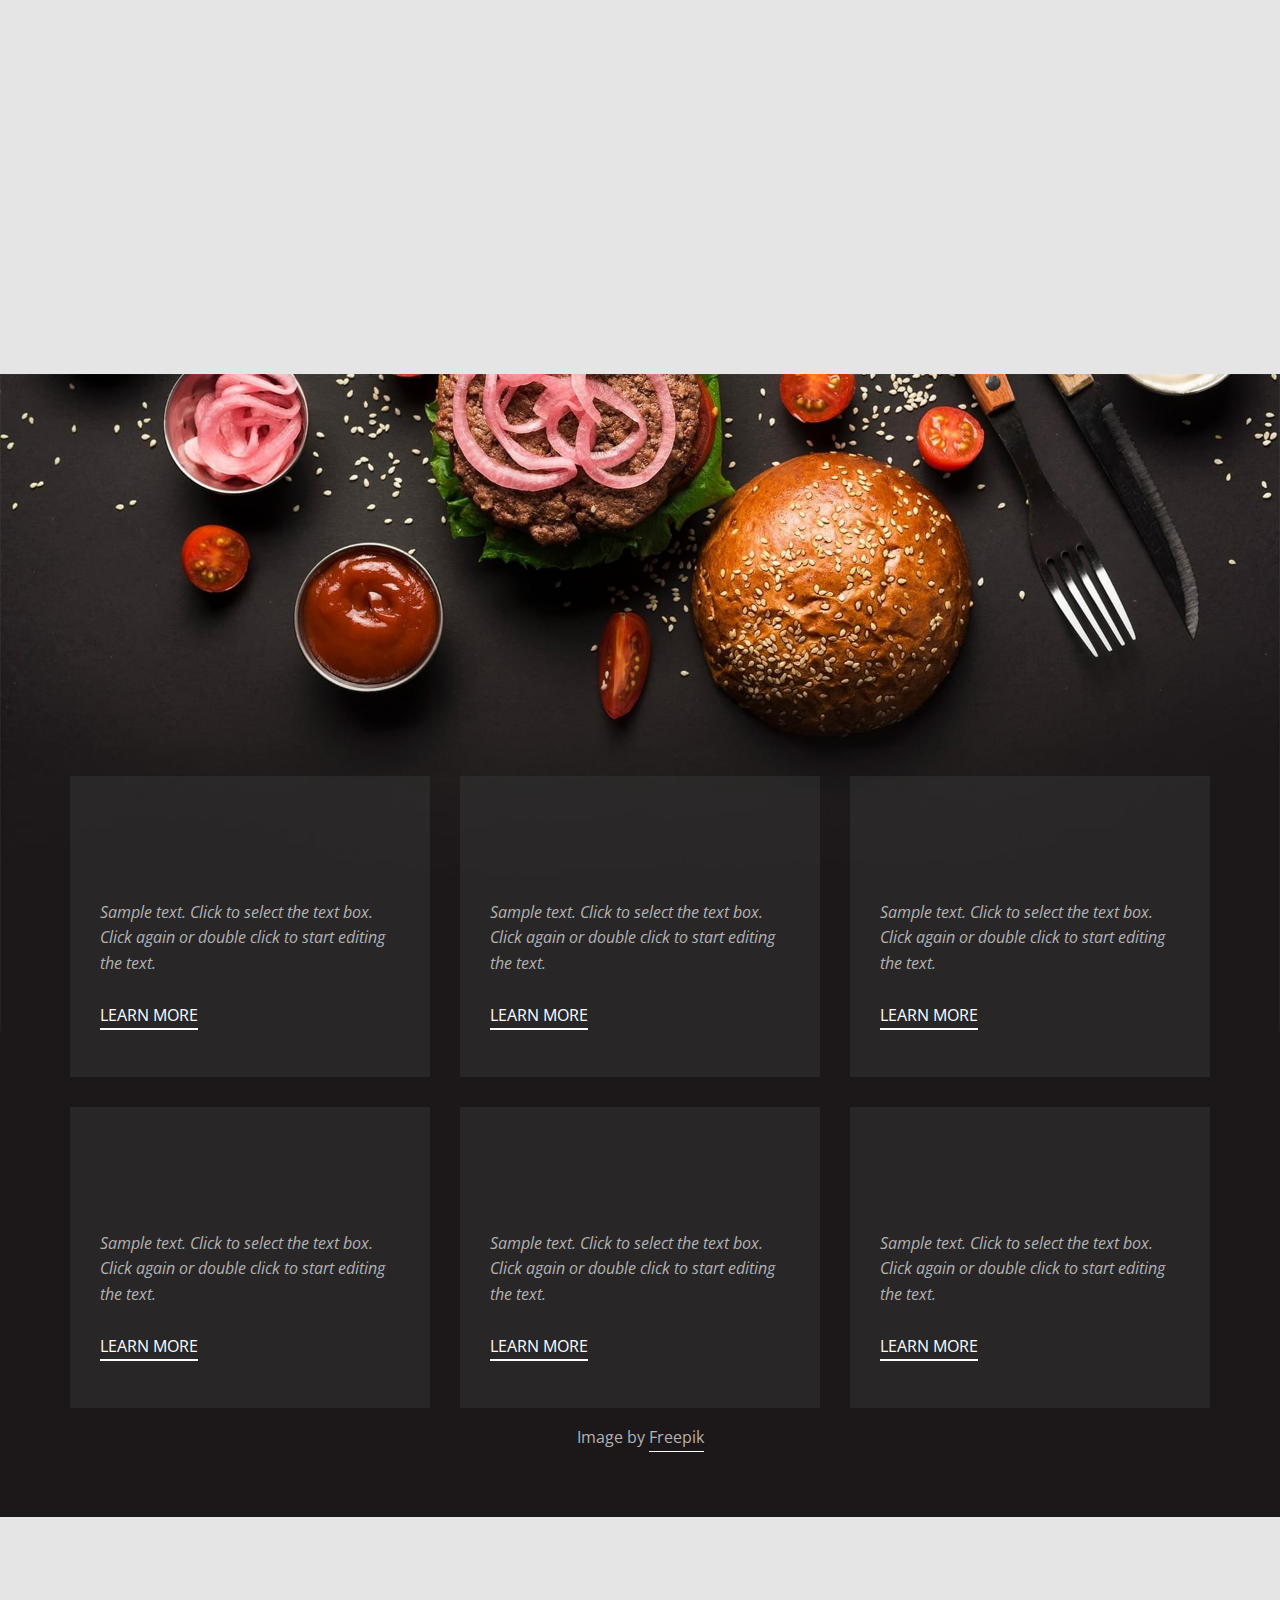
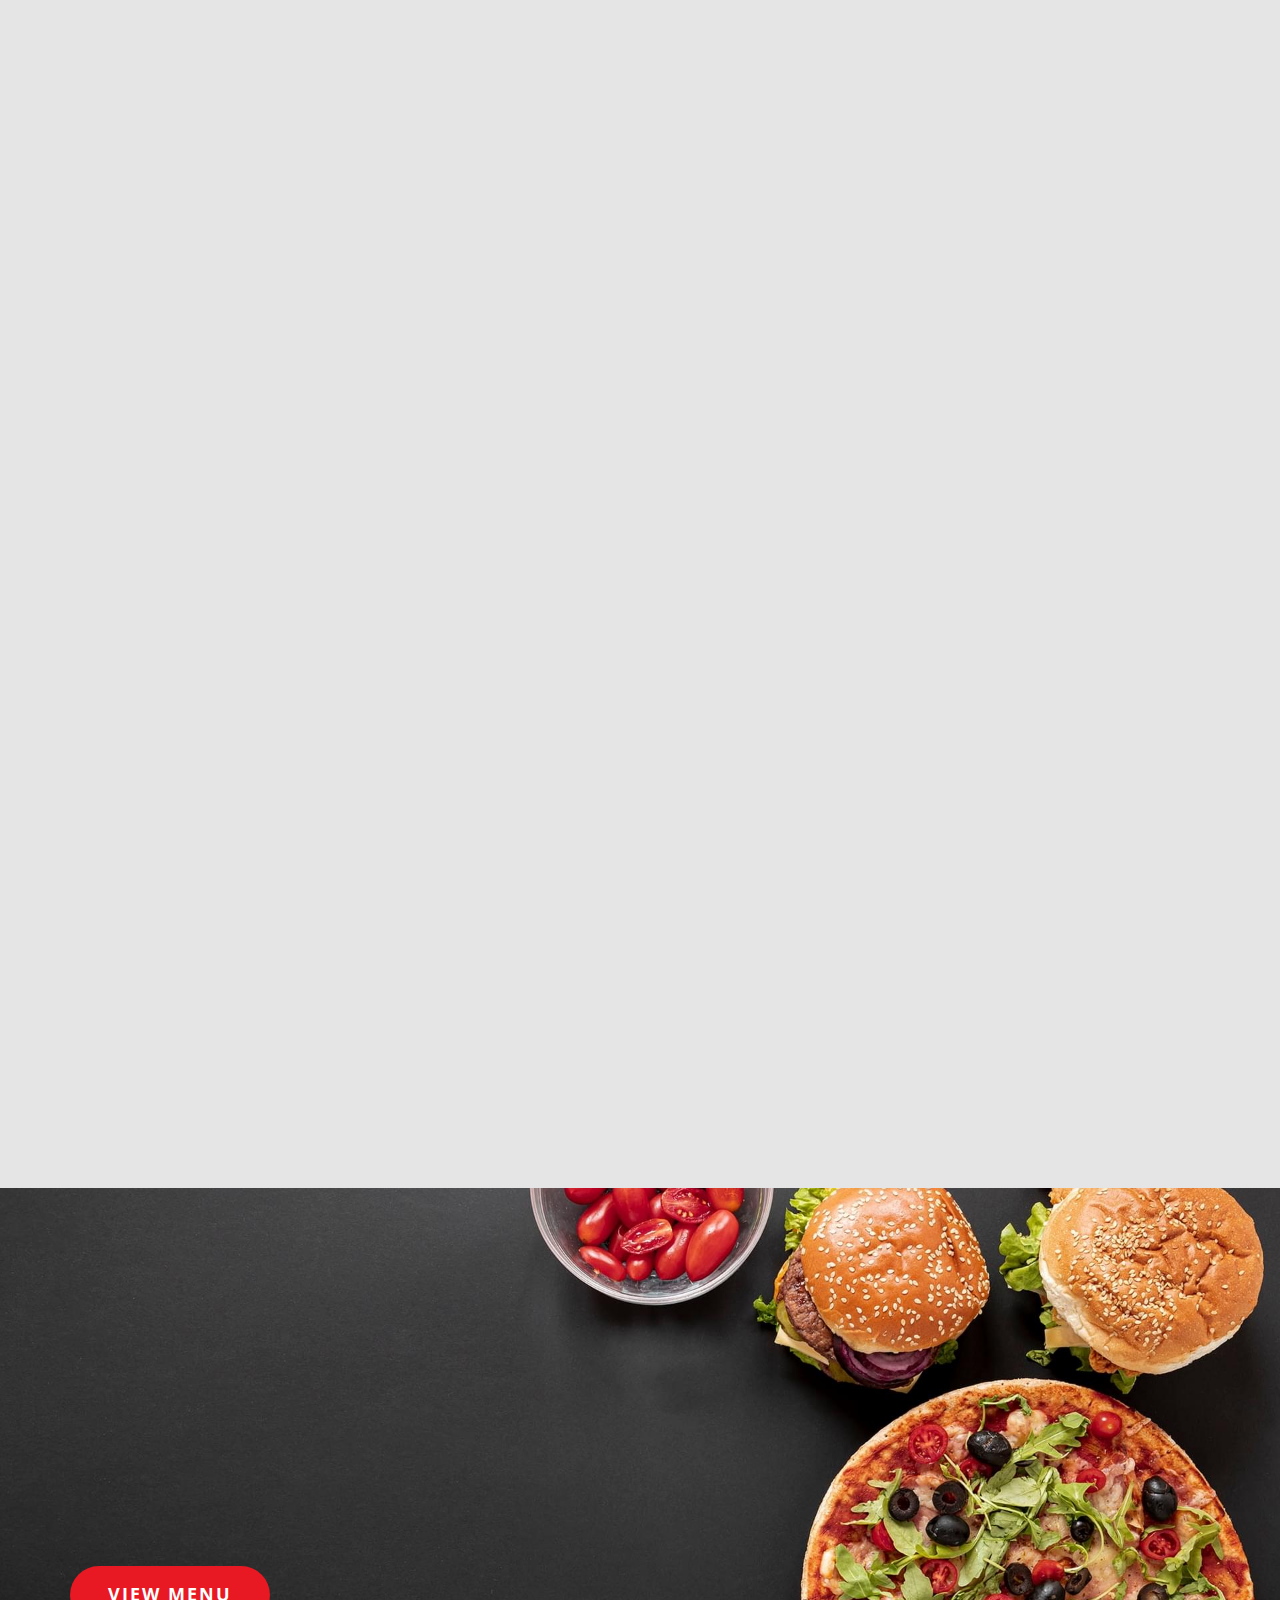
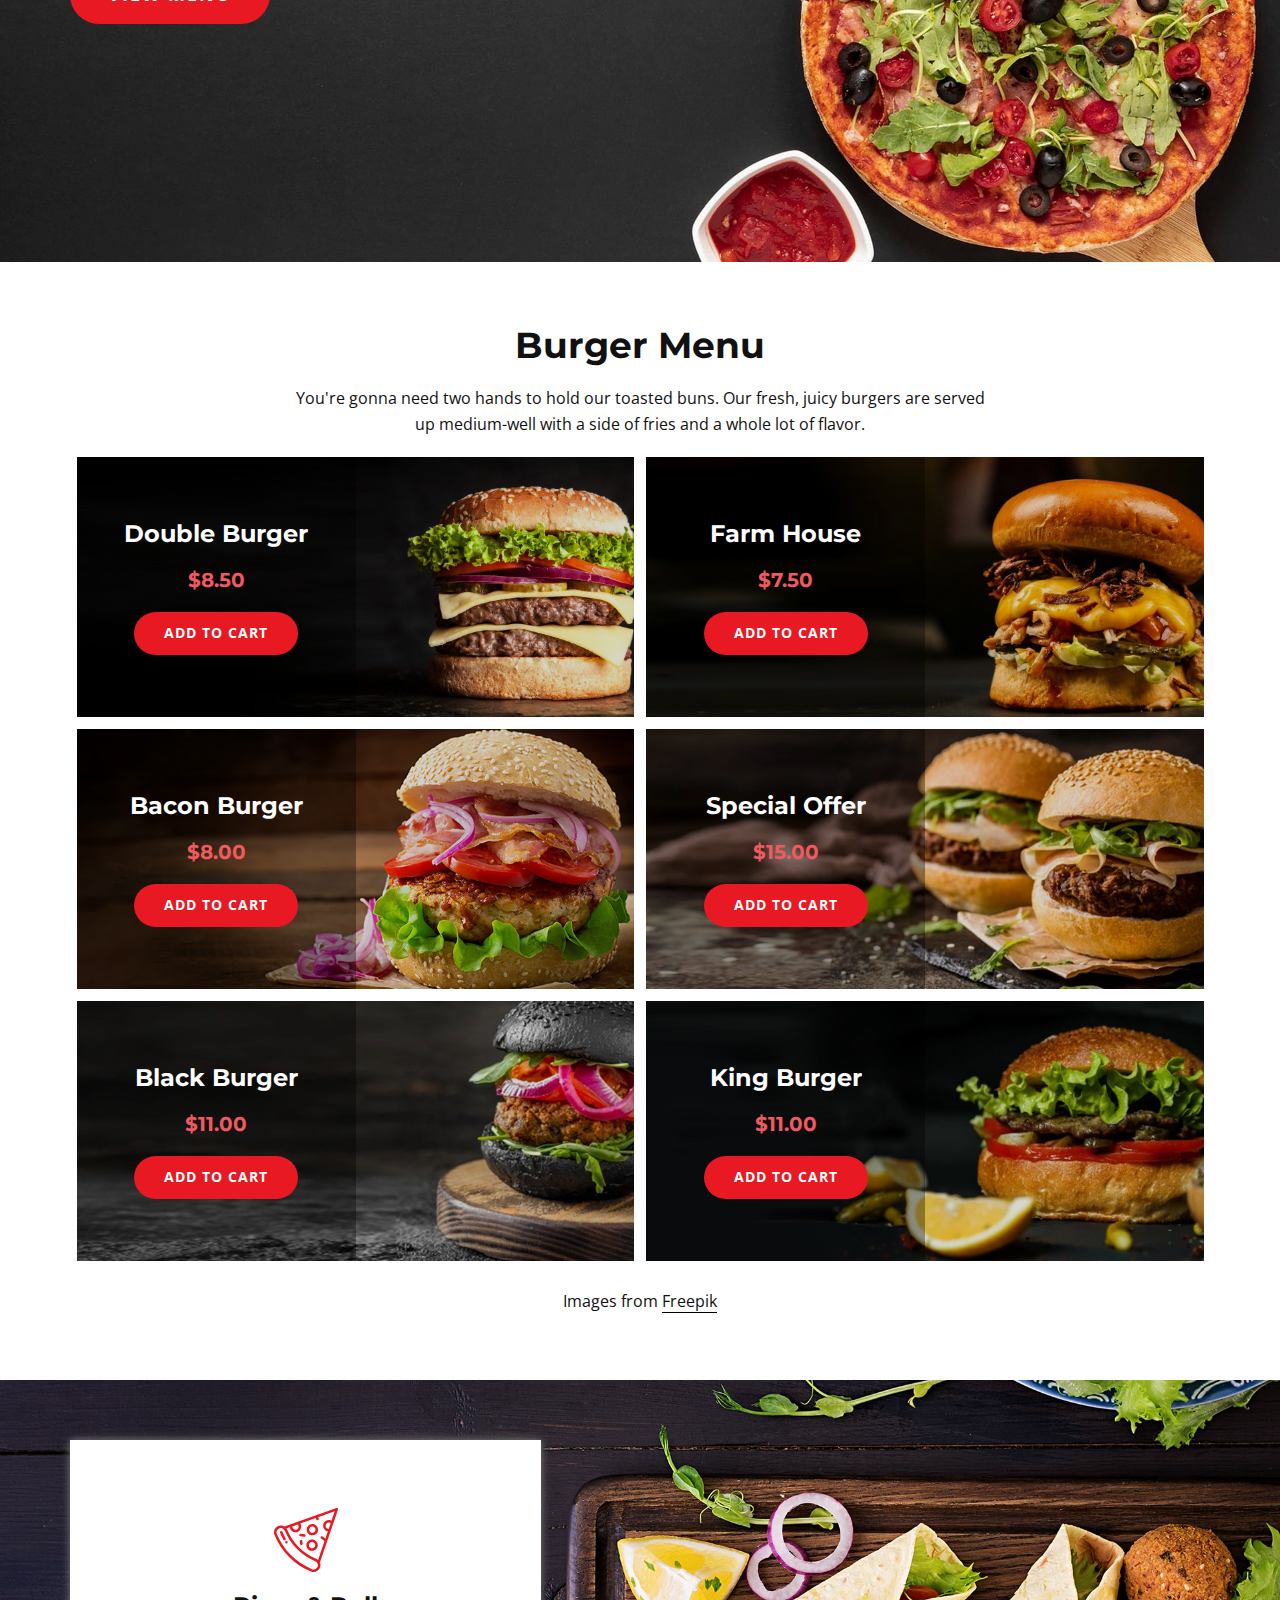
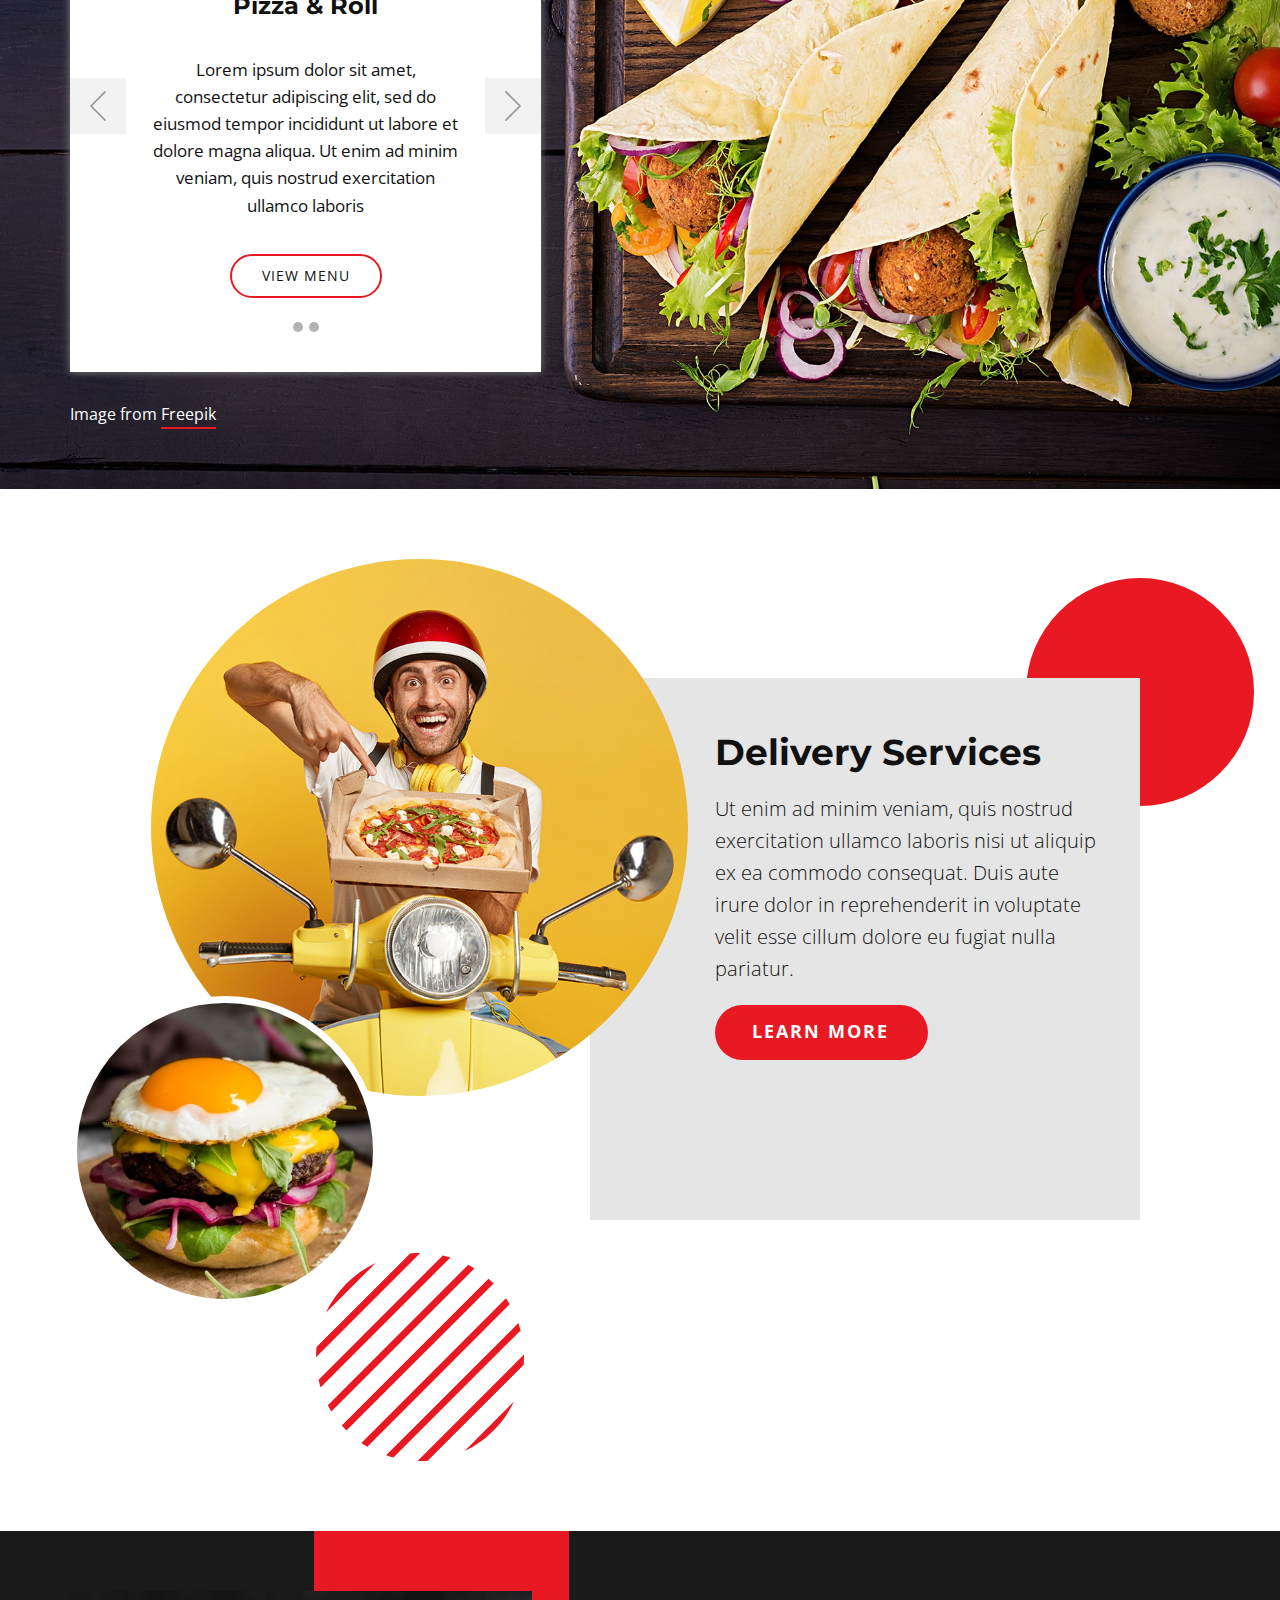
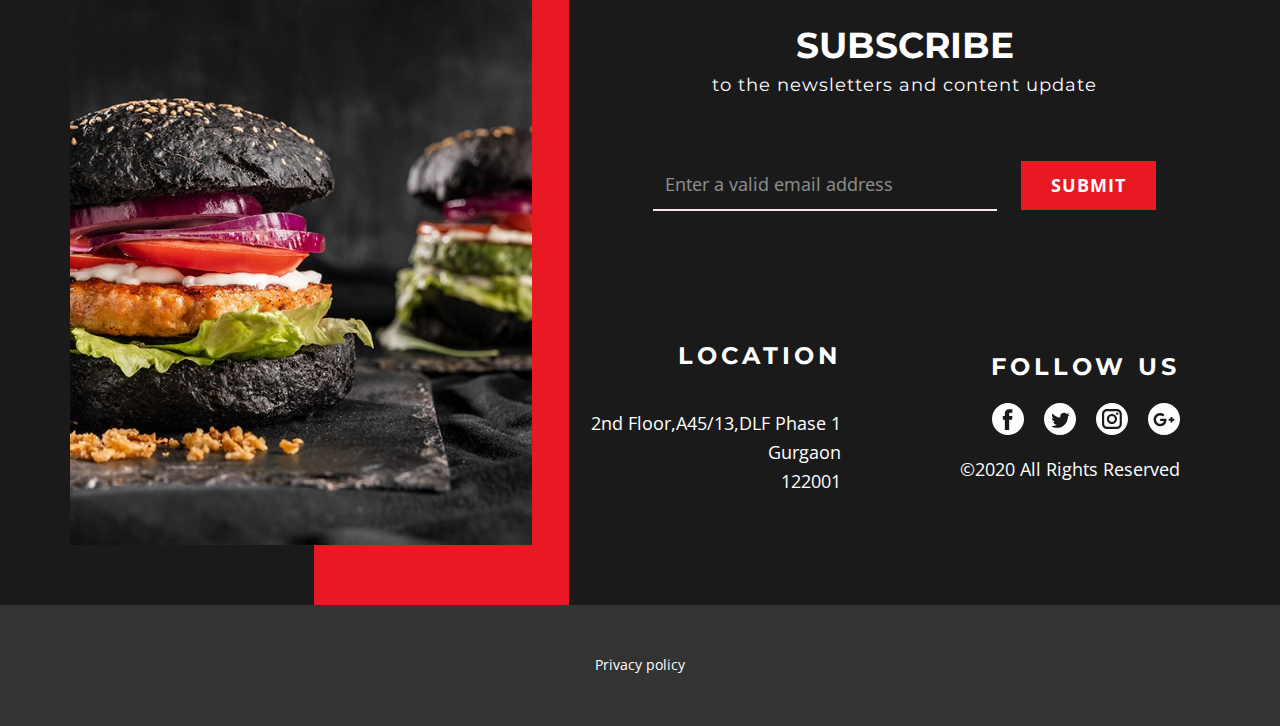
<file: Burgers-1.html>
<!DOCTYPE html>
<html style="font-size: 16px;">
  <head>
    <meta name="viewport" content="width=device-width, initial-scale=1.0">
    <meta charset="utf-8">
    <meta name="keywords" content="​breakfast">
    <meta name="description" content="">
    <title>Fudose</title>
    <link rel="stylesheet" href="nicepage.css" media="screen">
<link rel="stylesheet" href="Burgers-1.css" media="screen">
    <script class="u-script" type="text/javascript" src="jquery-1.9.1.min.js" defer=""></script>
    <script class="u-script" type="text/javascript" src="nicepage.js" defer=""></script>
    <meta name="generator" content="Nicepage 4.11.4, nicepage.com">
    <link id="u-theme-google-font" rel="stylesheet" href="https://fonts.googleapis.com/css?family=Montserrat:100,100i,200,200i,300,300i,400,400i,500,500i,600,600i,700,700i,800,800i,900,900i|Open+Sans:300,300i,400,400i,500,500i,600,600i,700,700i,800,800i">
    <link id="u-page-google-font" rel="stylesheet" href="https://fonts.googleapis.com/css?family=Ubuntu:300,300i,400,400i,500,500i,700,700i|Montserrat:100,100i,200,200i,300,300i,400,400i,500,500i,600,600i,700,700i,800,800i,900,900i|Kalam:300,400,700|Alata:400">
    
    
    
    
    
    
    
    
    
    
    <script type="application/ld+json">{
		"@context": "http://schema.org",
		"@type": "Organization",
		"name": "",
		"logo": "images/default-logo.png"
}</script>
    <meta name="theme-color" content="#18922c">
    <meta property="og:title" content="Burgers 1">
    <meta property="og:type" content="website">
  </head>
  <body class="u-body u-xl-mode"><header class="u-clearfix u-header u-header" id="sec-92d8"><div class="u-clearfix u-sheet u-valign-middle u-sheet-1">
        <a href="#" class="u-image u-logo u-image-1">
          <img src="images/default-logo.png" class="u-logo-image u-logo-image-1">
        </a>
        <nav class="u-menu u-menu-dropdown u-offcanvas u-menu-1" data-responsive-from="XL">
          <div class="menu-collapse" style="font-size: 1rem; letter-spacing: 0px; font-weight: 500;" wfd-invisible="true">
            <a class="u-button-style u-custom-active-color u-custom-border u-custom-border-color u-custom-hover-color u-custom-left-right-menu-spacing u-custom-padding-bottom u-custom-text-active-color u-custom-text-color u-custom-text-hover-color u-custom-top-bottom-menu-spacing u-nav-link u-text-active-palette-1-base u-text-hover-palette-2-base" href="#">
              <svg class="u-svg-link" viewBox="0 0 24 24"><use xlink:href="#menu-hamburger"></use></svg>
              <svg class="u-svg-content" version="1.1" id="menu-hamburger" viewBox="0 0 16 16" x="0px" y="0px" xmlns:xlink="http://www.w3.org/1999/xlink" xmlns="http://www.w3.org/2000/svg"><g><rect y="1" width="16" height="2"></rect><rect y="7" width="16" height="2"></rect><rect y="13" width="16" height="2"></rect>
</g></svg>
            </a>
          </div>
          <div class="u-custom-menu u-nav-container">
            <ul class="u-nav u-spacing-2 u-unstyled u-nav-1"><li class="u-nav-item"><a class="u-active-grey-5 u-button-style u-hover-grey-10 u-nav-link u-text-active-grey-90 u-text-grey-90 u-text-hover-grey-90" href="Burgers.html" style="padding: 10px 20px;">Burgers</a>
</li></ul>
          </div>
          <div class="u-custom-menu u-nav-container-collapse" wfd-invisible="true">
            <div class="u-black u-container-style u-inner-container-layout u-opacity u-opacity-95 u-sidenav">
              <div class="u-inner-container-layout u-sidenav-overflow">
                <div class="u-menu-close"></div>
                <ul class="u-align-center u-nav u-popupmenu-items u-unstyled u-nav-2"><li class="u-nav-item"><a class="u-button-style u-nav-link" href="Burgers.html" style="padding: 10px 20px;">Burgers</a>
</li></ul>
              </div>
            </div>
            <div class="u-black u-menu-overlay u-opacity u-opacity-70" wfd-invisible="true"></div>
          </div>
        </nav>
      </div></header>
    <section class="u-align-left u-clearfix u-section-1" id="carousel_560d">
      <div class="u-clearfix u-sheet u-valign-middle-xl u-sheet-1">
        <div class="u-shape u-shape-svg u-text-palette-2-base u-shape-1" data-animation-name="fadeIn" data-animation-duration="1000" data-animation-direction="Right">
          <svg class="u-svg-link" preserveAspectRatio="none" viewBox="0 0 160 150" style=""><use xlink:href="#svg-4d96"></use></svg>
          <svg xmlns="http://www.w3.org/2000/svg" xmlns:xlink="http://www.w3.org/1999/xlink" version="1.1" xml:space="preserve" class="u-svg-content" viewBox="0 0 160 150" x="0px" y="0px" id="svg-4d96"><path d="M43.2,126.9c14.2,1.3,27.6,7,39.1,15.6c8.3,6.1,19.4,10.3,32.7,5.3c11.7-4.4,18.6-17.4,21-30.2c2.6-13.3,8.1-25.9,15.7-37.1
	c8.3-12.1,10.8-27.9,5.3-42.7C150.5,20.3,134.6,9,117,7.6C107.9,6.9,98.8,5,90.1,1.9C83-0.6,75-0.7,67.4,2.1
	c-9.9,3.7-17,11.6-20.1,21c-3.3,10.1-10.9,18-20.6,22.2c-0.1,0-0.1,0.1-0.2,0.1c-20.3,8.9-31,32-24.6,53.2
	C6.9,115.6,25.2,125.2,43.2,126.9z"></path></svg>
        </div>
        <div class="u-clearfix u-expanded-width u-gutter-32 u-layout-wrap u-layout-wrap-1">
          <div class="u-gutter-0 u-layout">
            <div class="u-layout-row">
              <div class="u-container-style u-layout-cell u-size-30 u-layout-cell-1">
                <div class="u-container-layout u-container-layout-1">
                  <h1 class="u-custom-font u-font-ubuntu u-text u-text-1" data-animation-name="fadeIn" data-animation-duration="1000" data-animation-direction="Left" data-animation-delay="500">
                    <span class="u-text-palette-2-base">
                      <font class="u-text-palette-2-base"><b></b>
                      </font>Fudose
                    </span>
                    <span style="font-size: 5rem;"></span>
                  </h1>
                  <h1 class="u-custom-font u-font-ubuntu u-text u-text-2" data-animation-name="customAnimationIn" data-animation-duration="1000" data-animation-delay="500" data-animation-direction=""><b></b>All About Food 
                  </h1>
                  <p class="u-text u-text-3">Get your food home delivered&nbsp;</p>
                  <p class="u-text u-text-default u-text-4">Available in your city</p>
                  <a href="https://nicepage.me" class="u-active-grey-90 u-border-none u-btn u-btn-round u-button-style u-color-scheme-summer-time u-color-style-multicolor-1 u-hover-grey-90 u-palette-2-base u-radius-50 u-text-active-white u-text-body-alt-color u-text-hover-white u-btn-1">Book Now</a>
                </div>
              </div>
              <div class="u-align-right u-container-style u-layout-cell u-size-30 u-layout-cell-2">
                <div class="u-container-layout u-container-layout-2">
                  <div class="u-image u-image-circle u-image-1" data-animation-name="fadeIn" data-animation-duration="1000" data-animation-direction="Down" data-animation-delay="500"></div>
                </div>
              </div>
            </div>
          </div>
        </div>
        <div class="u-expanded-width u-gallery u-layout-grid u-lightbox u-no-transition u-show-text-on-hover u-gallery-1">
          <div class="u-gallery-inner u-gallery-inner-1">
            <div class="u-effect-fade u-effect-hover-zoom u-gallery-item u-shape-rectangle">
              <div class="u-back-slide" data-image-width="626" data-image-height="417">
                <img class="u-back-image u-expanded" src="images/greek-salad-with-fresh-tomato-cucumber-red-onion-basil-feta-cheese-black-olives-italian-herbs_2829-4480.jpg">
              </div>
              <div class="u-over-slide u-over-slide-1">
                <h3 class="u-gallery-heading"></h3>
                <p class="u-gallery-text"></p>
              </div>
            </div>
            <div class="u-effect-fade u-effect-hover-zoom u-gallery-item u-shape-rectangle">
              <div class="u-back-slide" data-image-width="626" data-image-height="646">
                <img class="u-back-image u-expanded" src="images/fresh-vegetable-greek-salad-close-up_2829-19508.jpg">
              </div>
              <div class="u-over-slide u-over-slide-2">
                <h3 class="u-gallery-heading"></h3>
                <p class="u-gallery-text"></p>
              </div>
            </div>
            <div class="u-effect-fade u-effect-hover-zoom u-gallery-item u-shape-rectangle">
              <div class="u-back-slide" data-image-width="626" data-image-height="417">
                <img class="u-back-image u-expanded" src="images/man-cooking-fresh-vegetables-pan_1220-3199.jpg">
              </div>
              <div class="u-over-slide u-over-slide-3">
                <h3 class="u-gallery-heading"></h3>
                <p class="u-gallery-text"></p>
              </div>
            </div>
            <div class="u-effect-fade u-effect-hover-zoom u-gallery-item u-shape-rectangle">
              <div class="u-back-slide">
                <img class="u-back-image u-expanded" src="images/tortilla-wrap-with-falafel-fresh-salad-vegan-tacos-vegetarian-healthy-food_2829-6193.jpg">
              </div>
              <div class="u-over-slide u-over-slide-4">
                <h3 class="u-gallery-heading"></h3>
                <p class="u-gallery-text"></p>
              </div>
            </div>
          </div>
        </div>
      </div>
    </section>
    <section class="u-align-center u-clearfix u-grey-10 u-section-2" id="carousel_987a">
      <div class="u-clearfix u-sheet u-sheet-1">
        <div class="u-palette-2-base u-shape u-shape-circle u-shape-1" data-animation-name="fadeIn" data-animation-duration="1000" data-animation-direction="Right" data-animation-delay="0"></div>
        <img class="u-image u-image-1" src="images/fgfg.jpg" data-image-width="974" data-image-height="650" data-animation-name="fadeIn" data-animation-duration="1000" data-animation-direction="Up" data-animation-delay="250">
        <div class="u-align-left u-container-style u-group u-white u-group-1" data-animation-name="fadeIn" data-animation-duration="1000" data-animation-direction="Left" data-animation-delay="250">
          <div class="u-container-layout u-container-layout-1">
            <h2 class="u-text u-text-default u-text-1"> breakfast</h2>
            <p class="u-text u-text-2">Ut enim ad minim veniam, quis nostrud exercitation ullamco laboris nisi ut aliquip ex ea commodo consequat. Duis aute irure dolor in reprehenderit in voluptate velit esse cillum dolore eu fugiat nulla pariatur.</p>
            <a href="https://nicepage.cc" class="u-active-grey-90 u-btn u-btn-round u-button-style u-color-scheme-summer-time u-color-style-multicolor-1 u-hover-grey-90 u-palette-2-base u-radius-50 u-text-active-white u-text-body-alt-color u-text-hover-white u-btn-1">Learn more</a>
          </div>
        </div>
      </div>
    </section>
    <section class="u-align-center u-clearfix u-image u-section-3" id="carousel_979f" data-image-width="1920" data-image-height="1052">
      <img class="u-expanded-width u-image u-image-1" src="images/-min.jpg" data-image-width="1920" data-image-height="1052">
      <div class="u-list u-list-1">
        <div class="u-repeater u-repeater-1">
          <div class="u-align-left u-container-style u-grey-80 u-list-item u-opacity u-opacity-55 u-repeater-item u-shape-rectangle u-list-item-1">
            <div class="u-container-layout u-similar-container u-valign-top u-container-layout-1">
              <div class="u-align-center u-container-style u-group u-palette-2-base u-radius-50 u-shape-round u-group-1" data-animation-name="fadeIn" data-animation-duration="1000" data-animation-direction="Left">
                <div class="u-container-layout u-valign-middle u-container-layout-2">
                  <h1 class="u-custom-font u-text u-text-1">01</h1>
                </div>
              </div>
              <h5 class="u-text u-text-body-alt-color u-text-2" data-animation-name="fadeIn" data-animation-duration="1000" data-animation-direction="Right">Fresh Food</h5>
              <p class="u-text u-text-grey-30 u-text-3">Sample text. Click to select the text box. Click again or double click to start editing the text.</p>
              <a href="https://nicepage.com/website-templates" class="u-active-none u-border-2 u-border-active-white u-border-hover-white u-border-white u-btn u-button-style u-hover-none u-none u-text-body-alt-color u-text-hover-grey-30 u-btn-1">learn more</a>
            </div>
          </div>
          <div class="u-align-left u-container-style u-grey-80 u-list-item u-opacity u-opacity-55 u-repeater-item u-shape-rectangle u-list-item-2">
            <div class="u-container-layout u-similar-container u-valign-top u-container-layout-3">
              <div class="u-align-center u-container-style u-group u-palette-2-base u-radius-50 u-shape-round u-video-cover u-group-2" data-animation-name="fadeIn" data-animation-duration="1000" data-animation-direction="Left">
                <div class="u-container-layout u-valign-middle u-container-layout-4">
                  <h1 class="u-custom-font u-text u-text-4">02</h1>
                </div>
              </div>
              <h5 class="u-text u-text-body-alt-color u-text-5" data-animation-name="fadeIn" data-animation-duration="1000" data-animation-direction="Right">Dinner Meals</h5>
              <p class="u-text u-text-grey-30 u-text-6">Sample text. Click to select the text box. Click again or double click to start editing the text.</p>
              <a href="https://nicepage.com/c/real-estate-html-templates" class="u-active-none u-border-2 u-border-active-white u-border-hover-white u-border-white u-btn u-button-style u-hover-none u-text-body-alt-color u-text-hover-grey-30 u-btn-2">learn more</a>
            </div>
          </div>
          <div class="u-align-left u-container-style u-grey-80 u-list-item u-opacity u-opacity-55 u-repeater-item u-shape-rectangle u-list-item-3">
            <div class="u-container-layout u-similar-container u-valign-top u-container-layout-5">
              <div class="u-align-center u-container-style u-group u-palette-2-base u-radius-50 u-shape-round u-video-cover u-group-3" data-animation-name="fadeIn" data-animation-duration="1000" data-animation-direction="Left">
                <div class="u-container-layout u-valign-middle u-container-layout-6">
                  <h1 class="u-custom-font u-text u-text-7">03</h1>
                </div>
              </div>
              <h5 class="u-text u-text-body-alt-color u-text-8" data-animation-name="fadeIn" data-animation-duration="1000" data-animation-direction="Right">Classic Menu</h5>
              <p class="u-text u-text-grey-30 u-text-9">Sample text. Click to select the text box. Click again or double click to start editing the text.</p>
              <a href="https://nicepage.com/static-site-generator" class="u-active-none u-border-2 u-border-active-white u-border-hover-white u-border-white u-btn u-button-style u-hover-none u-text-body-alt-color u-text-hover-grey-30 u-btn-3">learn more</a>
            </div>
          </div>
          <div class="u-align-left u-container-style u-grey-80 u-list-item u-opacity u-opacity-55 u-repeater-item u-shape-rectangle u-list-item-3">
            <div class="u-container-layout u-similar-container u-valign-top u-container-layout-5">
              <div class="u-align-center u-container-style u-group u-palette-2-base u-radius-50 u-shape-round u-video-cover u-group-3" data-animation-name="fadeIn" data-animation-duration="1000" data-animation-direction="Left">
                <div class="u-container-layout u-valign-middle u-container-layout-6">
                  <h1 class="u-custom-font u-text u-text-7">04</h1>
                </div>
              </div>
              <h5 class="u-text u-text-body-alt-color u-text-8" data-animation-name="fadeIn" data-animation-duration="1000" data-animation-direction="Right">Chef's Special</h5>
              <p class="u-text u-text-grey-30 u-text-12">Sample text. Click to select the text box. Click again or double click to start editing the text.</p>
              <a href="https://nicepage.com/joomla-templates" class="u-active-none u-border-2 u-border-active-white u-border-hover-white u-border-white u-btn u-button-style u-hover-none u-text-body-alt-color u-text-hover-grey-30 u-btn-3">learn more</a>
            </div>
          </div>
          <div class="u-align-left u-container-style u-grey-80 u-list-item u-opacity u-opacity-55 u-repeater-item u-shape-rectangle u-list-item-3">
            <div class="u-container-layout u-similar-container u-valign-top u-container-layout-5">
              <div class="u-align-center u-container-style u-group u-palette-2-base u-radius-50 u-shape-round u-video-cover u-group-3" data-animation-name="fadeIn" data-animation-duration="1000" data-animation-direction="Left">
                <div class="u-container-layout u-valign-middle u-container-layout-6">
                  <h1 class="u-custom-font u-text u-text-7">05</h1>
                </div>
              </div>
              <h5 class="u-text u-text-body-alt-color u-text-8" data-animation-name="fadeIn" data-animation-duration="1000" data-animation-direction="Right">Pasta &amp; Pizza</h5>
              <p class="u-text u-text-grey-30 u-text-12">Sample text. Click to select the text box. Click again or double click to start editing the text.</p>
              <a href="https://nicepage.com/c/video-website-mockup" class="u-active-none u-border-2 u-border-active-white u-border-hover-white u-border-white u-btn u-button-style u-hover-none u-text-body-alt-color u-text-hover-grey-30 u-btn-3">learn more</a>
            </div>
          </div>
          <div class="u-align-left u-container-style u-grey-80 u-list-item u-opacity u-opacity-55 u-repeater-item u-shape-rectangle u-list-item-3">
            <div class="u-container-layout u-similar-container u-valign-top u-container-layout-5">
              <div class="u-align-center u-container-style u-group u-palette-2-base u-radius-50 u-shape-round u-video-cover u-group-3" data-animation-name="fadeIn" data-animation-duration="1000" data-animation-direction="Left">
                <div class="u-container-layout u-valign-middle u-container-layout-6">
                  <h1 class="u-custom-font u-text u-text-7">06</h1>
                </div>
              </div>
              <h5 class="u-text u-text-body-alt-color u-text-8" data-animation-name="fadeIn" data-animation-duration="1000" data-animation-direction="Right">Vegan Dishes</h5>
              <p class="u-text u-text-grey-30 u-text-12">Sample text. Click to select the text box. Click again or double click to start editing the text.</p>
              <a href="https://nicepage.com/c/text-on-image-html-templates" class="u-active-none u-border-2 u-border-active-white u-border-hover-white u-border-white u-btn u-button-style u-hover-none u-text-body-alt-color u-text-hover-grey-30 u-btn-3">learn more</a>
            </div>
          </div>
        </div>
      </div>
      <p class="u-align-center u-text u-text-grey-30 u-text-19">Image by <a href="https://www.freepik.com/photos/frame" class="u-border-1 u-border-white u-btn u-button-style u-none u-text-grey-30 u-btn-7">Freepik</a>
      </p>
    </section>
    <section class="u-clearfix u-grey-10 u-section-4" id="carousel_a2bd">
      <div class="u-palette-2-base u-preserve-proportions u-shape u-shape-circle u-shape-1" data-animation-name="fadeIn" data-animation-duration="1000" data-animation-direction="Down" data-animation-delay="500"></div>
      <div class="u-palette-2-base u-shape u-shape-rectangle u-shape-2" data-animation-name="fadeIn" data-animation-duration="1000" data-animation-direction="Right"></div>
      <img src="images/ffd.jpg" alt="" class="u-align-left u-image u-image-1" data-image-width="1100" data-image-height="733" data-animation-name="fadeIn" data-animation-duration="1000" data-animation-direction="Left" data-animation-delay="500">
      <div class="u-align-left u-container-style u-group u-white u-group-1" data-animation-name="fadeIn" data-animation-duration="1000" data-animation-direction="Up" data-animation-delay="750">
        <div class="u-container-layout u-container-layout-1">
          <h2 class="u-text u-text-1">Delivery services</h2>
          <p class="u-text u-text-2">Id faucibus nisl tincidunt eget nullam non nisi. Amet dictum sit amet justo donec enim diam vulputate ut. Non quam lacus suspendisse faucibus interdum. Ac ut consequat semper viverra nam. Auctor augue mauris augue neque gravida in fermentum et. </p>
          <a href="https://nicepage.one" class="u-active-grey-90 u-btn u-btn-round u-button-style u-color-scheme-summer-time u-color-style-multicolor-1 u-hover-grey-90 u-palette-2-base u-radius-50 u-text-active-white u-text-body-alt-color u-text-hover-white u-btn-1">learn more</a>
        </div>
      </div>
    </section>
    <section class="u-align-left u-clearfix u-image u-section-5" id="carousel_1783" data-image-width="1920" data-image-height="1080">
      <div class="u-clearfix u-sheet u-sheet-1">
        <h5 class="u-text u-text-body-alt-color u-text-default u-text-1" data-animation-name="fadeIn" data-animation-duration="1000" data-animation-direction="Down"> must-try American foods</h5>
        <h1 class="u-custom-font u-text u-text-body-alt-color u-text-default u-title u-text-2" data-animation-name="fadeIn" data-animation-duration="1000" data-animation-direction="Left" data-animation-delay="250">Fast Food</h1>
        <a href="https://nicepage.cc" class="u-border-none u-btn u-btn-round u-button-style u-color-scheme-summer-time u-color-style-multicolor-1 u-palette-2-base u-radius-50 u-text-active-palette-2-light-3 u-text-body-alt-color u-text-hover-palette-2-light-3 u-btn-1">View menu</a>
      </div>
    </section>
    <section class="u-align-center u-clearfix u-section-6" id="carousel_b442">
      <div class="u-clearfix u-sheet u-valign-middle u-sheet-1">
        <h2 class="u-text u-text-default u-text-1">Burger Menu</h2>
        <p class="u-text u-text-2">You're gonna need two hands to hold our toasted buns. Our fresh, juicy burgers are served up medium-well with a side of fries and a whole lot of flavor.</p>
        <div class="u-list u-list-1">
          <div class="u-repeater u-repeater-1">
            <div class="u-align-right u-container-style u-image u-list-item u-repeater-item u-shading u-video-cover u-image-1" data-image-width="996" data-image-height="389">
              <div class="u-container-layout u-similar-container u-valign-middle-lg u-valign-middle-md u-valign-middle-sm u-valign-middle-xl u-container-layout-1">
                <div class="u-align-center u-black u-container-style u-group u-opacity u-opacity-35 u-video-cover u-group-1">
                  <div class="u-container-layout u-valign-middle u-container-layout-2">
                    <h4 class="u-text u-text-3">Double Burger</h4>
                    <h6 class="u-text u-text-palette-2-light-1 u-text-4">$8.50</h6>
                    <a href="https://nicepage.dev" class="u-active-palette-2-light-1 u-border-none u-btn u-btn-round u-button-style u-hover-palette-2-light-1 u-palette-2-base u-radius-50 u-btn-1"> add to cart</a>
                  </div>
                </div>
              </div>
            </div>
            <div class="u-align-right u-container-style u-image u-list-item u-repeater-item u-shading u-image-2" data-image-width="996" data-image-height="389">
              <div class="u-container-layout u-similar-container u-valign-middle-lg u-valign-middle-md u-valign-middle-sm u-valign-middle-xl u-container-layout-3">
                <div class="u-align-center u-black u-container-style u-group u-opacity u-opacity-35 u-video-cover u-group-2">
                  <div class="u-container-layout u-valign-middle u-container-layout-4">
                    <h4 class="u-text u-text-5">Farm House</h4>
                    <h6 class="u-text u-text-default u-text-palette-2-light-1 u-text-6">$7.50</h6>
                    <a href="https://nicepage.com/k/loans-website-templates" class="u-active-palette-2-light-1 u-border-none u-btn u-btn-round u-button-style u-hover-palette-2-light-1 u-palette-2-base u-radius-50 u-btn-2"> add to cart</a>
                  </div>
                </div>
              </div>
            </div>
            <div class="u-align-right u-container-style u-image u-list-item u-repeater-item u-shading u-video-cover u-image-3" data-image-width="996" data-image-height="389">
              <div class="u-container-layout u-similar-container u-valign-middle-lg u-valign-middle-md u-valign-middle-sm u-valign-middle-xl u-container-layout-5">
                <div class="u-align-center u-black u-container-style u-group u-opacity u-opacity-35 u-video-cover u-group-3">
                  <div class="u-container-layout u-valign-middle u-container-layout-6">
                    <h4 class="u-text u-text-default u-text-7">Bacon Burger</h4>
                    <h6 class="u-text u-text-default u-text-palette-2-light-1 u-text-8">$8.00</h6>
                    <a href="https://nicepage.com/templates" class="u-active-palette-2-light-1 u-border-none u-btn u-btn-round u-button-style u-hover-palette-2-light-1 u-palette-2-base u-radius-50 u-btn-3">add to cart</a>
                  </div>
                </div>
              </div>
            </div>
            <div class="u-align-right u-container-style u-image u-list-item u-repeater-item u-shading u-video-cover u-image-4" data-image-width="996" data-image-height="389">
              <div class="u-container-layout u-similar-container u-valign-middle-lg u-valign-middle-md u-valign-middle-sm u-valign-middle-xl u-container-layout-7">
                <div class="u-align-center u-black u-container-style u-group u-opacity u-opacity-35 u-video-cover u-group-4">
                  <div class="u-container-layout u-valign-middle u-container-layout-8">
                    <h4 class="u-text u-text-default u-text-9">Special Offer</h4>
                    <h6 class="u-text u-text-default u-text-palette-2-light-1 u-text-10">$15.00</h6>
                    <a href="https://nicepage.com/templates" class="u-active-palette-2-light-1 u-border-none u-btn u-btn-round u-button-style u-hover-palette-2-light-1 u-palette-2-base u-radius-50 u-btn-4">add to cart</a>
                  </div>
                </div>
              </div>
            </div>
            <div class="u-align-right u-container-style u-image u-list-item u-repeater-item u-shading u-video-cover u-image-5" data-image-width="996" data-image-height="389">
              <div class="u-container-layout u-similar-container u-valign-middle-lg u-valign-middle-md u-valign-middle-sm u-valign-middle-xl u-container-layout-9">
                <div class="u-align-center u-black u-container-style u-group u-opacity u-opacity-35 u-video-cover u-group-5">
                  <div class="u-container-layout u-valign-middle u-container-layout-10">
                    <h4 class="u-text u-text-default u-text-11">Black Burger</h4>
                    <h6 class="u-text u-text-default u-text-palette-2-light-1 u-text-12">$11.00</h6>
                    <a href="https://nicepage.com/templates" class="u-active-palette-2-light-1 u-border-none u-btn u-btn-round u-button-style u-hover-palette-2-light-1 u-palette-2-base u-radius-50 u-btn-5">add to cart</a>
                  </div>
                </div>
              </div>
            </div>
            <div class="u-align-right u-container-style u-image u-list-item u-repeater-item u-shading u-video-cover u-image-6" data-image-width="996" data-image-height="389">
              <div class="u-container-layout u-similar-container u-valign-middle-lg u-valign-middle-md u-valign-middle-sm u-valign-middle-xl u-container-layout-11">
                <div class="u-align-center u-black u-container-style u-group u-opacity u-opacity-35 u-video-cover u-group-6">
                  <div class="u-container-layout u-valign-middle u-container-layout-12">
                    <h4 class="u-text u-text-default u-text-13">King Burger</h4>
                    <h6 class="u-text u-text-default u-text-palette-2-light-1 u-text-14">$11.00</h6>
                    <a href="https://nicepage.com/templates" class="u-active-palette-2-light-1 u-border-none u-btn u-btn-round u-button-style u-hover-palette-2-light-1 u-palette-2-base u-radius-50 u-btn-6">add to cart</a>
                  </div>
                </div>
              </div>
            </div>
          </div>
        </div>
        <p class="u-text u-text-default u-text-15">Images from <a href="https://www.freepik.com/photos/food" class="u-active-none u-border-1 u-border-active-palette-2-base u-border-black u-border-hover-palette-2-base u-btn u-button-link u-button-style u-hover-none u-none u-text-body-color u-btn-7">Freepik</a>
        </p>
      </div>
    </section>
    <section class="u-align-center u-clearfix u-image u-valign-middle u-section-7" id="carousel_0e7a">
      <div id="carousel-5989" data-interval="5000" data-u-ride="carousel" class="u-carousel u-slider u-slider-1">
        <ol class="u-absolute-hcenter u-carousel-indicators u-carousel-indicators-1">
          <li data-u-target="#carousel-5989" class="u-active u-grey-30 u-shape-circle" data-u-slide-to="0" style="height: 10px; width: 10px;"></li>
          <li data-u-target="#carousel-5989" class="u-grey-30 u-shape-circle" data-u-slide-to="1" style="height: 10px; width: 10px;"></li>
        </ol>
        <div class="u-carousel-inner" role="listbox">
          <div class="u-active u-carousel-item u-container-style u-slide u-white u-carousel-item-1">
            <div class="u-container-layout u-valign-middle u-container-layout-1"><span class="u-icon u-icon-circle u-text-palette-2-base u-icon-1"><svg class="u-svg-link" preserveAspectRatio="xMidYMin slice" viewBox="0 0 512.001 512.001" style=""><use xlink:href="#svg-eb5f"></use></svg><svg class="u-svg-content" viewBox="0 0 512.001 512.001" x="0px" y="0px" id="svg-eb5f" style="enable-background:new 0 0 512.001 512.001;"><g><g><path d="M509.026,2.885c-2.732-2.696-6.771-3.596-10.384-2.302L83.289,148.68c-14.43-8.824-32.733-10.89-49.52-3.939    C5.904,156.284-7.377,188.345,4.165,216.212c27.219,65.708,66.518,124.525,116.809,174.816s109.107,89.591,174.816,116.809    c6.824,2.826,13.897,4.164,20.861,4.164c21.475-0.001,41.894-12.726,50.609-33.769c5.864-14.158,5.31-29.396-0.299-42.48    L511.462,13.238C512.704,9.606,511.758,5.582,509.026,2.885z M146.179,147.489l44.02-15.694    c5.168,5.506,7.687,13.086,6.678,20.752c-0.89,6.75-4.354,12.751-9.755,16.896c-5.401,4.145-12.089,5.936-18.844,5.049    c-6.749-0.889-12.749-4.352-16.894-9.754C147.565,159.761,145.748,153.689,146.179,147.489z M348.782,470.577    c-7.322,17.678-27.664,26.103-45.338,18.779c-128.04-53.035-227.763-152.759-280.8-280.799c-3.547-8.563-3.547-17.994,0-26.558    c3.547-8.563,10.216-15.232,18.779-18.779s17.995-3.547,26.558,0s15.232,10.216,18.779,18.779    c22.701,54.807,55.481,103.865,97.429,145.813c41.948,41.948,91.006,74.727,145.813,97.429    C347.68,432.562,356.105,452.901,348.782,470.577z M437.625,167.329c-0.905-0.022-1.811-0.074-2.715-0.192    c-6.749-0.889-12.749-4.353-16.893-9.754c-4.145-5.401-5.938-12.094-5.05-18.843c1.835-13.934,14.66-23.776,28.599-21.944    c4.3,0.566,8.337,2.234,11.78,4.771L437.625,167.329z M459.993,101.923c-4.872-2.653-10.225-4.42-15.817-5.156    c-24.871-3.283-47.764,14.294-51.038,39.163c-1.586,12.046,1.614,23.989,9.011,33.629c7.125,9.285,17.325,15.351,28.831,17.201    l-19.876,58.119l-22.858-17.54c-4.381-3.36-10.66-2.536-14.021,1.846c-3.362,4.382-2.535,10.659,1.846,14.021l28.205,21.642    l-51.694,151.155c-4.336-3.77-9.329-6.924-14.922-9.241C231.68,362.863,149.14,280.323,105.243,174.345    c-1.526-3.686-3.422-7.108-5.609-10.26l26.779-9.548c0.935,8.068,4.032,15.764,9.105,22.375    c7.396,9.64,18.105,15.822,30.151,17.407c2.018,0.266,4.03,0.398,6.032,0.398c9.948,0,19.572-3.25,27.597-9.407    c9.641-7.398,15.822-18.105,17.409-30.153c1.423-10.815-1.101-21.527-6.768-30.401l124.307-44.322l4.711,11.374    c1.596,3.851,5.319,6.176,9.243,6.176c1.275,0,2.571-0.246,3.823-0.764c5.102-2.113,7.525-7.964,5.412-13.066l-4.326-10.445    l132.719-47.322L459.993,101.923z"></path>
</g>
</g><g><g><path d="M108,268.276c-0.03-0.047-0.113-0.174-0.145-0.22c-3.062-4.593-9.259-5.826-13.854-2.767    c-4.587,3.054-5.831,9.253-2.795,13.848c1.915,2.942,5.119,4.547,8.392,4.547c1.852,0,3.725-0.514,5.397-1.589    C109.641,279.108,110.986,272.921,108,268.276z"></path>
</g>
</g><g><g><path d="M92.791,243.433c-9.745-17.086-18.505-34.968-26.036-53.147c-2.113-5.104-7.966-7.524-13.065-5.411    c-5.103,2.113-7.525,7.963-5.411,13.065c7.85,18.951,16.982,37.591,27.14,55.401c1.845,3.234,5.221,5.048,8.695,5.048    c1.68,0,3.383-0.424,4.945-1.315C93.856,254.337,95.528,248.23,92.791,243.433z"></path>
</g>
</g><g><g><path d="M312.933,127.987c-1.982-0.262-3.995-0.394-5.983-0.394c-22.717,0-42.087,17.005-45.055,39.555    c-3.274,24.868,14.293,47.764,39.161,51.038c1.982,0.262,3.995,0.394,5.983,0.394c22.716,0,42.086-17.005,45.055-39.557    C355.367,154.156,337.8,131.261,312.933,127.987z M332.266,176.413c-1.664,12.637-12.509,22.166-25.227,22.166    c-1.118,0-2.253-0.074-3.372-0.222c-13.935-1.835-23.777-14.664-21.943-28.599c1.664-12.636,12.508-22.164,25.226-22.164    c1.118,0,2.253,0.074,3.372,0.222C324.256,149.652,334.1,162.48,332.266,176.413z"></path>
</g>
</g><g><g><path d="M310.331,252.374c-1.983-0.262-3.995-0.394-5.983-0.394c-22.717,0-42.087,17.005-45.055,39.556    c-1.587,12.047,1.613,23.989,9.01,33.63c7.396,9.64,18.104,15.822,30.151,17.409c1.981,0.261,3.993,0.392,5.98,0.392    c22.717,0,42.088-17.005,45.057-39.557C352.766,278.544,335.198,255.65,310.331,252.374z M329.664,300.801    c-1.664,12.637-12.51,22.166-25.228,22.166c-1.117,0-2.252-0.075-3.37-0.222c-6.75-0.89-12.75-4.354-16.895-9.755    c-4.145-5.401-5.938-12.093-5.049-18.844c1.664-12.636,12.509-22.165,25.226-22.165c1.118,0,2.253,0.074,3.372,0.222    C321.653,274.038,331.497,286.867,329.664,300.801z"></path>
</g>
</g><g><g><path d="M244.375,210.946l-30.736-4.047c-5.473-0.727-10.499,3.133-11.22,8.608c-0.722,5.476,3.133,10.499,8.608,11.22    l30.736,4.047c0.443,0.059,0.883,0.087,1.318,0.087c4.941,0,9.239-3.663,9.901-8.695    C253.705,216.691,249.851,211.667,244.375,210.946z"></path>
</g>
</g><g><g><path d="M228.79,284.743l-2.714-20.624c-0.721-5.476-5.743-9.332-11.219-8.609c-5.476,0.721-9.33,5.743-8.609,11.219l2.715,20.624    c0.662,5.033,4.959,8.696,9.901,8.696c0.435,0,0.875-0.028,1.317-0.087C225.657,295.241,229.511,290.219,228.79,284.743z"></path>
</g>
</g></svg></span>
              <h4 class="u-align-center u-text u-text-default u-text-1">Pizza &amp; Roll<br>
              </h4>
              <p class="u-align-center u-large-text u-text u-text-variant u-text-2">Lorem ipsum dolor sit amet, consectetur adipiscing elit, sed do eiusmod tempor incididunt ut labore et dolore magna aliqua. Ut enim ad minim veniam, quis nostrud exercitation ullamco laboris</p>
              <a href="https://nicepage.cloud" class="u-border-2 u-border-active-black u-border-hover-palette-2-base u-border-palette-2-base u-btn u-btn-round u-button-style u-none u-radius-50 u-text-body-color u-btn-1">view menu</a>
            </div>
          </div>
          <div class="u-carousel-item u-container-style u-slide u-white u-carousel-item-2">
            <div class="u-container-layout u-valign-middle u-container-layout-2"><span class="u-file-icon u-icon u-icon-rectangle u-text-palette-2-base u-icon-2"><img src="images/1.png" alt=""></span>
              <h4 class="u-align-center u-text u-text-default u-text-3">Burgers<br>
              </h4>
              <p class="u-align-center u-large-text u-text u-text-variant u-text-4">Lorem ipsum dolor sit amet, consectetur adipiscing elit, sed do eiusmod tempor incididunt ut labore et dolore magna aliqua. Ut enim ad minim veniam, quis nostrud exercitation ullamco laboris</p>
              <a href="https://nicepage.cloud" class="u-border-2 u-border-active-black u-border-hover-palette-2-base u-border-palette-2-base u-btn u-btn-round u-button-style u-none u-radius-50 u-text-body-color u-btn-2">view menu</a>
            </div>
          </div>
        </div>
        <a class="u-absolute-vcenter u-carousel-control u-carousel-control-prev u-grey-5 u-hidden-xs u-spacing-13 u-text-grey-40 u-carousel-control-1" href="#carousel-5989" role="button" data-u-slide="prev">
          <span aria-hidden="true">
            <svg viewBox="0 0 477.175 477.175"><path d="M145.188,238.575l215.5-215.5c5.3-5.3,5.3-13.8,0-19.1s-13.8-5.3-19.1,0l-225.1,225.1c-5.3,5.3-5.3,13.8,0,19.1l225.1,225
		c2.6,2.6,6.1,4,9.5,4s6.9-1.3,9.5-4c5.3-5.3,5.3-13.8,0-19.1L145.188,238.575z"></path></svg>
          </span>
          <span class="sr-only">
            <svg viewBox="0 0 477.175 477.175"><path d="M145.188,238.575l215.5-215.5c5.3-5.3,5.3-13.8,0-19.1s-13.8-5.3-19.1,0l-225.1,225.1c-5.3,5.3-5.3,13.8,0,19.1l225.1,225
		c2.6,2.6,6.1,4,9.5,4s6.9-1.3,9.5-4c5.3-5.3,5.3-13.8,0-19.1L145.188,238.575z"></path></svg>
          </span>
        </a>
        <a class="u-absolute-vcenter u-carousel-control u-carousel-control-next u-grey-5 u-hidden-xs u-spacing-13 u-text-grey-40 u-carousel-control-2" href="#carousel-5989" role="button" data-u-slide="next">
          <span aria-hidden="true">
            <svg viewBox="0 0 477.175 477.175"><path d="M360.731,229.075l-225.1-225.1c-5.3-5.3-13.8-5.3-19.1,0s-5.3,13.8,0,19.1l215.5,215.5l-215.5,215.5
		c-5.3,5.3-5.3,13.8,0,19.1c2.6,2.6,6.1,4,9.5,4c3.4,0,6.9-1.3,9.5-4l225.1-225.1C365.931,242.875,365.931,234.275,360.731,229.075z"></path></svg>
          </span>
          <span class="sr-only">
            <svg viewBox="0 0 477.175 477.175"><path d="M360.731,229.075l-225.1-225.1c-5.3-5.3-13.8-5.3-19.1,0s-5.3,13.8,0,19.1l215.5,215.5l-215.5,215.5
		c-5.3,5.3-5.3,13.8,0,19.1c2.6,2.6,6.1,4,9.5,4c3.4,0,6.9-1.3,9.5-4l225.1-225.1C365.931,242.875,365.931,234.275,360.731,229.075z"></path></svg>
          </span>
        </a>
      </div>
      <p class="u-align-left u-text u-text-body-alt-color u-text-5">Image from <a href="https://www.freepik.com/photos/food" class="u-border-2 u-border-palette-2-base u-btn u-button-style u-none u-text-body-alt-color u-btn-3">Freepik</a>
      </p>
    </section>
    <section class="u-clearfix u-section-8" id="carousel_4d72">
      <div class="u-clearfix u-sheet u-valign-middle u-sheet-1">
        <div class="u-palette-2-base u-shape u-shape-circle u-shape-1"></div>
        <div class="u-shape u-shape-svg u-text-palette-2-base u-shape-2">
          <svg class="u-svg-link" preserveAspectRatio="none" viewBox="0 0 160 160" style=""><use xlink:href="#svg-db78"></use></svg>
          <svg xmlns="http://www.w3.org/2000/svg" xmlns:xlink="http://www.w3.org/1999/xlink" version="1.1" xml:space="preserve" class="u-svg-content" viewBox="0 0 160 160" x="0px" y="0px" id="svg-db78"><path d="M114.3,152.3l38-38C144.4,130.9,130.9,144.4,114.3,152.3z M117.1,9.1l-108,108c0.8,1.6,1.7,3.2,2.7,4.8l110-110
	C120.3,10.9,118.7,10,117.1,9.1z M97.5,2L2,97.5c0.4,2,1,4,1.5,5.9l99.9-99.9C101.5,2.9,99.5,2.4,97.5,2z M80,160c2,0,4-0.1,5.9-0.2
	l73.9-73.9c0.1-2,0.2-3.9,0.2-5.9c0-0.6,0-1.2,0-1.9L78.1,160C78.8,160,79.4,160,80,160z M34.9,146.1c1.5,1,3,2,4.6,2.9L149,39.5
	c-0.9-1.6-1.9-3.1-2.9-4.6L34.9,146.1z M132.7,19.8L19.8,132.7c1.2,1.3,2.3,2.6,3.6,3.9L136.6,23.4C135.3,22.2,134,21,132.7,19.8z
	 M59.6,157.4l97.8-97.8c-0.5-1.9-1.1-3.8-1.7-5.7L53.9,155.6C55.8,156.3,57.7,156.9,59.6,157.4z M7.6,45.9L45.9,7.6
	C29.1,15.5,15.5,29.1,7.6,45.9z M80,0c-2.6,0-5.1,0.1-7.6,0.4l-72,72C0.1,74.9,0,77.4,0,80c0,0.1,0,0.2,0,0.2L80.2,0
	C80.2,0,80.1,0,80,0z"></path></svg>
        </div>
        <div class="u-align-left u-container-style u-grey-10 u-group u-group-1">
          <div class="u-container-layout u-valign-top u-container-layout-1">
            <h2 class="u-text u-text-1">Delivery Services</h2>
            <p class="u-text u-text-2">Ut enim ad minim veniam, quis nostrud exercitation ullamco laboris nisi ut aliquip ex ea commodo consequat. Duis aute irure dolor in reprehenderit in voluptate velit esse cillum dolore eu fugiat nulla pariatur.</p>
            <a href="https://nicepage.online" class="u-active-grey-90 u-btn u-btn-round u-button-style u-color-scheme-summer-time u-color-style-multicolor-1 u-hover-grey-90 u-palette-2-base u-radius-50 u-text-active-white u-text-body-alt-color u-text-hover-white u-btn-1">Learn more</a>
          </div>
        </div>
        <div class="u-image u-image-circle u-image-1" data-image-width="800" data-image-height="800"></div>
        <div class="u-border-7 u-border-white u-image u-image-circle u-image-2" data-image-width="626" data-image-height="417"></div>
      </div>
    </section>
    <section class="u-clearfix u-expanded-width-xl u-grey-90 u-section-9" id="carousel_3243">
      <div class="u-clearfix u-sheet u-valign-middle-md u-valign-middle-xl u-sheet-1">
        <div class="u-expanded-height-lg u-expanded-height-xl u-palette-2-base u-shape u-shape-rectangle u-shape-1"></div>
        <div class="u-clearfix u-expanded-width u-gutter-22 u-layout-wrap u-layout-wrap-1">
          <div class="u-gutter-0 u-layout">
            <div class="u-layout-row">
              <div class="u-size-25-sm u-size-25-xl u-size-25-xs u-size-26-lg u-size-60-md">
                <div class="u-layout-col">
                  <div class="u-container-style u-image u-layout-cell u-size-60 u-image-1" data-image-width="968" data-image-height="700">
                    <div class="u-container-layout u-container-layout-1"></div>
                  </div>
                </div>
              </div>
              <div class="u-size-34-lg u-size-35-sm u-size-35-xl u-size-35-xs u-size-60-md">
                <div class="u-layout-col">
                  <div class="u-size-40">
                    <div class="u-layout-row">
                      <div class="u-align-center u-container-style u-layout-cell u-size-60 u-layout-cell-2">
                        <div class="u-container-layout u-container-layout-2">
                          <h2 class="u-text u-text-default u-text-1">Subscribe</h2>
                          <h6 class="u-text u-text-2"> to the newsletters and content update</h6>
                          <div class="u-expanded-width u-form u-form-1">
                            <form action="//publish.nicepage.com/Form/Process" method="POST" class="u-clearfix u-form-horizontal u-form-spacing-24 u-inner-form" style="padding: 24px;" source="email" name="form">
                              <input type="hidden" id="siteId" name="siteId" value="2064457">
                              <input type="hidden" id="pageId" name="pageId" value="2064458">
                              <div class="u-form-email u-form-group">
                                <label for="email-3b9a" class="u-form-control-hidden u-label">Email</label>
                                <input type="email" placeholder="Enter a valid email address" id="email-3b9a" name="email" class="u-border-2 u-border-no-left u-border-no-right u-border-no-top u-border-palette-2-light-3 u-input u-input-rectangle u-input-1" required="">
                              </div>
                              <div class="u-align-left u-form-group u-form-submit">
                                <a href="#" class="u-active-white u-border-none u-btn u-btn-submit u-button-style u-hover-white u-palette-2-base u-text-active-black u-text-hover-black u-btn-1">Submit</a>
                                <input type="submit" value="submit" class="u-form-control-hidden">
                              </div>
                              <div class="u-form-send-message u-form-send-success"> Thank you! Your message has been sent. </div>
                              <div class="u-form-send-error u-form-send-message"> Unable to send your message. Please fix errors then try again. </div>
                              <input type="hidden" value="" name="recaptchaResponse">
                            </form>
                          </div>
                        </div>
                      </div>
                    </div>
                  </div>
                  <div class="u-size-20">
                    <div class="u-layout-row">
                      <div class="u-align-center-sm u-align-center-xs u-align-right-lg u-align-right-md u-align-right-xl u-container-style u-layout-cell u-size-30 u-layout-cell-3">
                        <div class="u-container-layout u-valign-bottom-lg u-valign-bottom-md u-valign-bottom-sm u-valign-bottom-xs u-valign-middle-xl u-container-layout-3">
                          <h2 class="u-text u-text-3">location</h2>
                          <p class="u-text u-text-4" spellcheck="false">2nd Floor,A45/13,DLF Phase 1 Gurgaon<br>122001
                          </p>
                        </div>
                      </div>
                      <div class="u-align-center-sm u-align-center-xs u-align-right-lg u-align-right-md u-align-right-xl u-container-style u-layout-cell u-size-30 u-layout-cell-4">
                        <div class="u-container-layout u-valign-middle u-container-layout-4">
                          <h2 class="u-text u-text-5">follow us</h2>
                          <div class="u-social-icons u-spacing-20 u-social-icons-1">
                            <a class="u-social-url" target="_blank" href=""><span class="u-icon u-icon-circle u-social-facebook u-social-icon u-icon-1"><svg class="u-svg-link" preserveAspectRatio="xMidYMin slice" viewBox="0 0 112.2 112.2" style=""><use xlink:href="#svg-bae3"></use></svg><svg xmlns="http://www.w3.org/2000/svg" xmlns:xlink="http://www.w3.org/1999/xlink" version="1.1" xml:space="preserve" class="u-svg-content" viewBox="0 0 112.2 112.2" x="0px" y="0px" id="svg-bae3" style="enable-background:new 0 0 112.2 112.2;"><path d="M56.1,0C25.1,0,0,25.1,0,56.1c0,31,25.1,56.1,56.1,56.1c31,0,56.1-25.1,56.1-56.1C112.2,25.1,87.1,0,56.1,0z M71.6,34.3h-8.2c-1.3,0-3.2,0.7-3.2,3.5v7.6h11.3l-1.3,12.9h-10V95H45V58.3h-7.2V45.4H45v-8.3c0-6,2.8-15.3,15.3-15.3l11.2,0V34.3z "></path></svg>
                        
                        
                      </span>
                            </a>
                            <a class="u-social-url" target="_blank" href=""><span class="u-icon u-icon-circle u-social-icon u-social-twitter u-icon-2"><svg class="u-svg-link" preserveAspectRatio="xMidYMin slice" viewBox="0 0 112.2 112.2" style=""><use xlink:href="#svg-7dc9"></use></svg><svg xmlns="http://www.w3.org/2000/svg" xmlns:xlink="http://www.w3.org/1999/xlink" version="1.1" xml:space="preserve" class="u-svg-content" viewBox="0 0 112.2 112.2" x="0px" y="0px" id="svg-7dc9" style="enable-background:new 0 0 112.2 112.2;"><path d="M56.1,0C25.1,0,0,25.1,0,56.1s25.1,56.1,56.1,56.1s56.1-25.1,56.1-56.1S87.1,0,56.1,0z M83.8,47.3 c0,0.6,0,1.2,0,1.7c0,17.7-13.5,38.2-38.2,38.2c-7.6,0-14.6-2.2-20.6-6c1,0.1,2.1,0.2,3.2,0.2c6.3,0,12.1-2.1,16.7-5.7 c-5.9-0.1-10.8-4-12.5-9.3c0.8,0.2,1.7,0.2,2.5,0.2c1.2,0,2.4-0.2,3.5-0.5c-6.1-1.2-10.8-6.7-10.8-13.1c0-0.1,0-0.1,0-0.2 c1.8,1,3.9,1.6,6.1,1.7c-3.6-2.4-6-6.5-6-11.2c0-2.5,0.7-4.8,1.8-6.7c6.6,8.1,16.5,13.5,27.6,14c-0.2-1-0.3-2-0.3-3.1 c0-7.4,6-13.4,13.4-13.4c3.9,0,7.3,1.6,9.8,4.2c3.1-0.6,5.9-1.7,8.5-3.3c-1,3.1-3.1,5.8-5.9,7.4c2.7-0.3,5.3-1,7.7-2.1 C88.7,43,86.4,45.4,83.8,47.3z"></path></svg>
                        
                        
                      </span>
                            </a>
                            <a class="u-social-url" target="_blank" href=""><span class="u-icon u-icon-circle u-social-icon u-social-instagram u-icon-3"><svg class="u-svg-link" preserveAspectRatio="xMidYMin slice" viewBox="0 0 112.2 112.2" style=""><use xlink:href="#svg-a531"></use></svg><svg xmlns="http://www.w3.org/2000/svg" xmlns:xlink="http://www.w3.org/1999/xlink" version="1.1" xml:space="preserve" class="u-svg-content" viewBox="0 0 112.2 112.2" x="0px" y="0px" id="svg-a531" style="enable-background:new 0 0 112.2 112.2;"><path d="M56.1,0C25.1,0,0,25.1,0,56.1c0,31,25.1,56.1,56.1,56.1c31,0,56.1-25.1,56.1-56.1C112.2,25.1,87.1,0,56.1,0z M90.6,73.4c0,9.6-7.8,17.5-17.5,17.5H38.6c-9.6,0-17.5-7.9-17.5-17.6V38.8c0-9.6,7.8-17.5,17.5-17.5h34.5c9.6,0,17.5,7.8,17.5,17.5 V73.4z"></path><path d="M73.1,28.9H38.6c-5.4,0-9.9,4.4-9.9,9.9v34.5c0,5.4,4.4,9.9,9.9,9.9h34.5c5.4,0,9.9-4.4,9.9-9.9V38.8 C83,33.4,78.6,28.9,73.1,28.9z M55.9,74C46,74,38,66,38,56.1c0-9.9,8-17.9,17.9-17.9c9.9,0,17.9,8,17.9,17.9 C73.8,66,65.8,74,55.9,74z M74.3,41.9c-2.3,0-4.2-1.9-4.2-4.2s1.9-4.2,4.2-4.2c2.3,0,4.2,1.9,4.2,4.2S76.6,41.9,74.3,41.9z"></path><path d="M55.9,45.8c-5.7,0-10.4,4.6-10.3,10.3c0,5.7,4.6,10.3,10.3,10.3s10.3-4.6,10.3-10.3 C66.2,50.4,61.6,45.8,55.9,45.8z"></path></svg>
                        
                        
                      </span>
                            </a>
                            <a class="u-social-url" target="_blank" href=""><span class="u-icon u-icon-circle u-social-google u-social-icon u-icon-4"><svg class="u-svg-link" preserveAspectRatio="xMidYMin slice" viewBox="0 0 112.2 112.2" style=""><use xlink:href="#svg-aeb5"></use></svg><svg xmlns="http://www.w3.org/2000/svg" xmlns:xlink="http://www.w3.org/1999/xlink" version="1.1" xml:space="preserve" class="u-svg-content" viewBox="0 0 112.2 112.2" x="0px" y="0px" id="svg-aeb5" style="enable-background:new 0 0 112.2 112.2;"><path d="M56.1,0C25.1,0,0,25.1,0,56.1s25.1,56.1,56.1,56.1c31,0,56.1-25.1,56.1-56.1S87.1,0,56.1,0z M60.1,73.8 c-5.7,7.4-16.3,9.5-24.9,6.6c-9.1-3-15.8-12.2-15.6-21.9c-0.5-11.9,10-22.9,21.9-23.1c6.1-0.5,12,1.8,16.6,5.7 c-1.9,2.1-3.8,4.1-5.9,6.1c-4.1-2.5-8.9-4.3-13.7-2.7c-7.6,2.2-12.3,11.2-9.4,18.7c2.3,7.8,11.8,12.1,19.3,8.8 c3.9-1.4,6.4-4.9,7.5-8.8c-4.4-0.1-8.8,0-13.3-0.2c0-2.6,0-5.2,0-7.9c7.4,0,14.7,0,22.1,0C65.2,61.8,64.2,68.7,60.1,73.8z M92.3,61.9c-2.2,0-4.4,0-6.6,0c0,2.2,0,4.4,0,6.6c-2.2,0-4.4,0-6.6,0c0-2.2,0-4.4,0-6.6c-2.2,0-4.4,0-6.6,0c0-2.2,0-4.4,0-6.6 c2.2,0,4.4,0,6.6,0c0-2.2,0-4.4,0.1-6.6c2.2,0,4.4,0,6.6,0c0,2.2,0,4.4,0,6.6c2.2,0,4.4,0,6.6,0C92.3,57.5,92.3,59.7,92.3,61.9z"></path></svg>
                        
                        
                      </span>
                            </a>
                          </div>
                          <p class="u-text u-text-6">©2020 All Rights Reserved</p>
                        </div>
                      </div>
                    </div>
                  </div>
                </div>
              </div>
            </div>
          </div>
        </div>
      </div>
    </section>
    
    
    <footer class="u-align-center u-clearfix u-footer u-grey-80 u-footer" id="sec-7348"><div class="u-clearfix u-sheet u-sheet-1">
        <p class="u-small-text u-text u-text-variant u-text-1" spellcheck="false">Privacy policy</p>
      </div></footer>
  </body>
</html>
</file>
